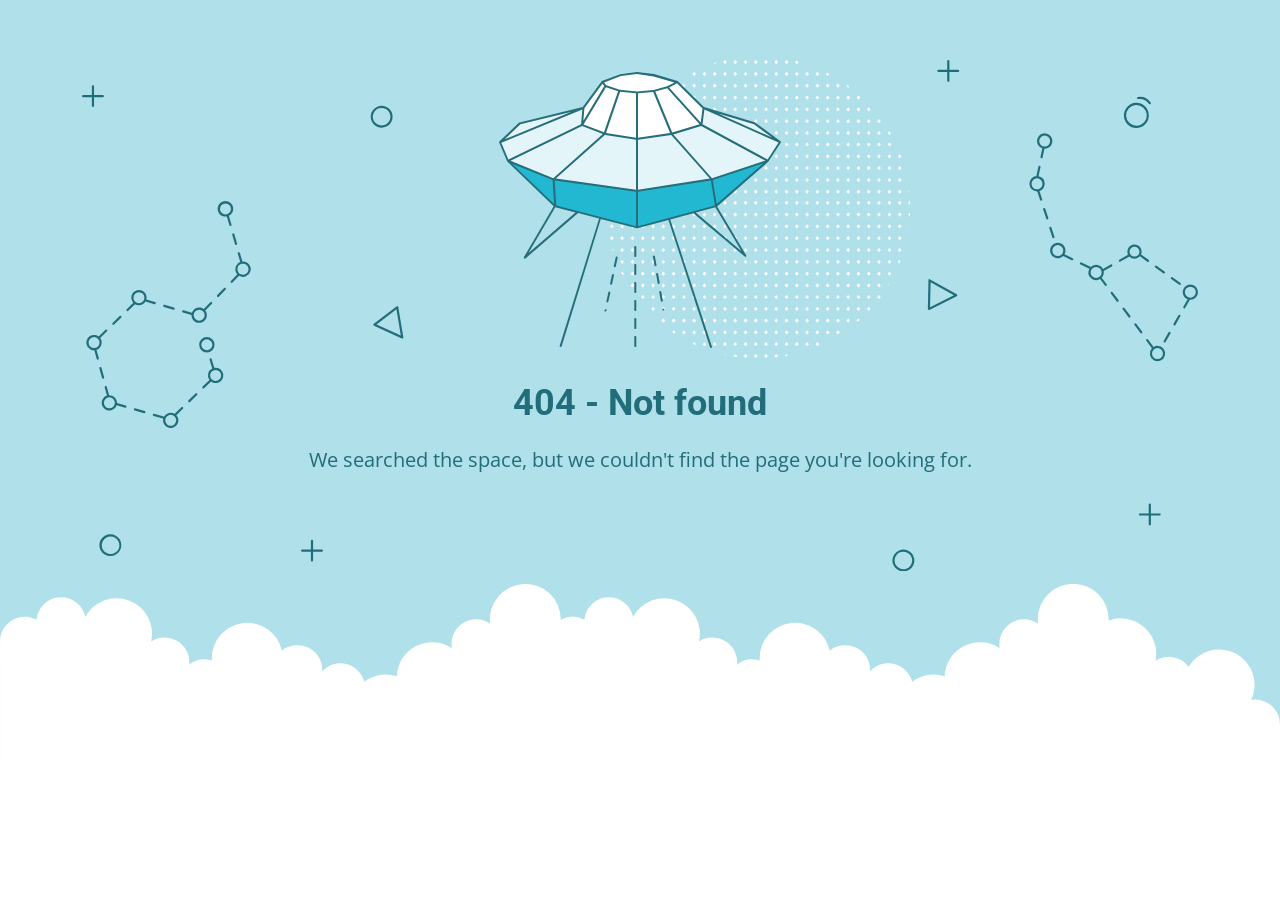
<file: content.html>
<!DOCTYPE html>
<html lang="en">
<head>
    <meta charset="utf-8" />
    <meta name="viewport" content="width=device-width, initial-scale=1.0">
    <meta http-equiv="cache-control" content="no-store,max-age=0" />
    <meta name="robots" content="noindex" />
    <title>404 - Not found</title>
    <link href="https://fonts.googleapis.com/css?family=Open+Sans:400,700%7CRoboto:400,700" rel="stylesheet">
<style>
    * {
        box-sizing: border-box;
        -moz-box-sizing: border-box;
        -webkit-tap-highlight-color: transparent;
    }
    body {
        margin: 0;
        padding: 0;
        height: 100%;
        -webkit-text-size-adjust: 100%;
    }
    .fit-wide {
        position: relative;
        overflow: hidden;
        max-width: 1240px;
        margin: 0 auto;
        padding-top: 60px;
        padding-bottom: 60px;
        padding-left: 20px;
        padding-right: 20px;
    }
    .background-wrap { position: relative; }
    .background-wrap.cloud-blue { background-color: #b0e0e9; }
    .background-wrap.white { background-color: #fff; }
    .title { 
        position: relative; 
        text-align: center;
        margin: 20px auto 10px;
    }
    .title--regular { font-family: 'Roboto', Arial, sans-serif; }
    .title--size-large { font-size: 36px; line-height: 46px; }
    .title--size-semimedium { font-size: 20px; line-height: 28px; }
    .title--weight-normal { font-weight: 400; }
    .title--weight-bold { font-weight: 700; }
    .title--subtitle { 
        padding-bottom: 40px; 
        font-family: 'Open Sans', Arial ,sans-serif; 
        text-align: center;
    }
    .error h1,
    .error p { color: #226d7a; }
    .error--bg__cover {
        position: absolute;
        left: 0;
        right: 0;
        width: 90%;
        margin: 0 auto;
    }
    .error--shape__clouds svg {
        display: block;
    }
    .abstract-half-dot--circle {
        z-index: 0;
        position: absolute;
        left: 15em;
        right: 0;
        width: 300px;
        height: 300px;
        margin: 0 auto;
    }
    .icon-graphic {
        z-index: 1;
        position: relative;
        width: 300px;
        height: 300px;
        margin: 0 auto;
    }
    @media screen and (max-width: 767px) {
        .error--bg__cover { display: none; }
        .abstract-half-dot--circle { left: 0; }
    }
</style>
</head>
<body>
    <div id="container">
        <section class="error content background-wrap cloud-blue">
            <div class="fit-wide">
                <div class="error--bg__cover">
                    <svg id="acce7670-904f-4f8c-b867-68138c2f8c06" data-name="Layer 1" xmlns="http://www.w3.org/2000/svg" viewBox="0 0 1019 467"><title>404_bg</title><path d="M962.794,62.029a11.471,11.471,0,0,1-.656-22.923h0a11.471,11.471,0,0,1,1.327,22.9C963.24,62.023,963.017,62.029,962.794,62.029ZM962.253,41.1a9.47,9.47,0,1,0,10,8.906,9.481,9.481,0,0,0-10-8.906Z" fill="#1e6d7a"/><path d="M974.934,40.4a1,1,0,0,1-.836-.45,10.049,10.049,0,0,0-9.688-4.276A1,1,0,0,1,964.1,33.7a11.952,11.952,0,0,1,11.67,5.153,1,1,0,0,1-.834,1.549Z" fill="#1e6d7a"/><path d="M273.605,61.8a9.971,9.971,0,0,1-7.251-3.106h0a10.012,10.012,0,1,1,7.251,3.106Zm0-17.991a8,8,0,0,0-5.8,13.507h0a8,8,0,1,0,5.8-13.507Z" fill="#226d7a"/><path d="M26.007,453q-.131,0-.261,0a10.019,10.019,0,1,1,.261,0ZM26,435a8.042,8.042,0,1,0,.208,0C26.134,435,26.064,435,26,435Z" fill="#226d7a"/><path d="M750.007,467q-.13,0-.261,0a9.933,9.933,0,0,1-6.994-3.108h0a10,10,0,1,1,7.255,3.11Zm-.013-18a8,8,0,0,0-5.793,13.511h0a8,8,0,1,0,6-13.509C750.134,449,750.063,449,749.994,449Z" fill="#226d7a"/><path d="M292.416,254.312a1.013,1.013,0,0,1-.417-.09L266.634,242.6a1,1,0,0,1-.191-1.7L287.2,225a1,1,0,0,1,1.594.629l4.607,27.516a1,1,0,0,1-.986,1.165Zm-23.437-12.835,22.139,10.141L287.1,227.6Z" fill="#226d7a"/><path d="M773.316,228.33a1,1,0,0,1-1-1.022l.571-26.14a1,1,0,0,1,1.487-.851l24.356,13.607a1,1,0,0,1-.038,1.767l-24.926,12.532A1.006,1.006,0,0,1,773.316,228.33Zm1.535-25.456-.5,22.815,21.756-10.938Z" fill="#226d7a"/><path d="M136.509,150.348l-2.39-8.09a7.115,7.115,0,1,0-1.9.629l2.372,8.028a1,1,0,0,0,.959.717,1,1,0,0,0,.959-1.284ZM126,136a5,5,0,1,1,5,5A5.006,5.006,0,0,1,126,136Z" fill="#226d7a"/><path d="M137.141,159.545l2.55,8.632a1,1,0,0,0,.959.717,1.037,1.037,0,0,0,.284-.041,1,1,0,0,0,.675-1.243l-2.55-8.631a1,1,0,0,0-1.918.566Z" fill="#226d7a"/><path d="M129.751,208.226l-6.265,6.461a1,1,0,0,0,1.436,1.393l6.265-6.461a1,1,0,0,0-1.436-1.393Z" fill="#226d7a"/><path d="M92.076,230.463l7.936,2.293c0,.082-.012.162-.012.244a7,7,0,1,0,12.587-4.2l6.07-6.259a1,1,0,1,0-1.436-1.393l-6.052,6.242a6.978,6.978,0,0,0-10.8,3.386l-7.737-2.235a1,1,0,0,0-.555,1.922ZM107,228a5,5,0,1,1-5,5A5.006,5.006,0,0,1,107,228Z" fill="#226d7a"/><path d="M74.783,225.467l8.647,2.5a.989.989,0,0,0,.278.04,1,1,0,0,0,.276-1.962l-8.646-2.5a1,1,0,0,0-.555,1.922Z" fill="#226d7a"/><path d="M28.617,241.8a1,1,0,0,0,.7-.282l6.461-6.266a1,1,0,0,0-1.393-1.436l-6.461,6.266a1,1,0,0,0,.7,1.718Z" fill="#226d7a"/><path d="M19.257,291.006a1,1,0,0,0,.964-1.269L17.8,281.069a1,1,0,0,0-1.927.537l2.419,8.668A1,1,0,0,0,19.257,291.006Z" fill="#226d7a"/><path d="M13.216,264.635a6.979,6.979,0,0,0,3.394-10.8l6.242-6.052a1,1,0,1,0-1.393-1.435L15.2,252.413A7,7,0,1,0,11,265c.08,0,.158-.009.237-.012l2.219,7.95a1,1,0,0,0,1.927-.538ZM6,258a5,5,0,1,1,5,5A5.006,5.006,0,0,1,6,258Z" fill="#226d7a"/><path d="M39.924,315.537l-7.936-2.293c0-.082.012-.162.012-.244a7.008,7.008,0,0,0-7-7c-.08,0-.158.009-.237.012l-2.123-7.606a1,1,0,0,0-1.927.537l2.072,7.422a7,7,0,1,0,8.847,8.859l7.737,2.235a1.025,1.025,0,0,0,.278.039,1,1,0,0,0,.277-1.961ZM25,318a5,5,0,1,1,5-5A5.006,5.006,0,0,1,25,318Z" fill="#226d7a"/><path d="M57.217,320.532l-8.647-2.5a1,1,0,1,0-.554,1.922l8.646,2.5a1.03,1.03,0,0,0,.278.039,1,1,0,0,0,.277-1.961Z" fill="#226d7a"/><path d="M90.765,317.017,84.592,323a6.975,6.975,0,0,0-9.76,2.693.984.984,0,0,0-.323-.168l-8.646-2.5a1,1,0,0,0-.554,1.922l8.646,2.5a1,1,0,0,0,.216.031,7,7,0,1,0,11.98-3.2l6.006-5.825a1,1,0,1,0-1.392-1.435ZM81,334a5,5,0,1,1,5-5A5.006,5.006,0,0,1,81,334Z" fill="#226d7a"/><path d="M103.687,304.486l-6.461,6.266a1,1,0,0,0,1.393,1.436l6.461-6.266a1,1,0,0,0-1.393-1.436Z" fill="#226d7a"/><path d="M147,184c-.182,0-.361.014-.54.027l-2.3-7.786a1,1,0,1,0-1.918.567l2.263,7.66a6.977,6.977,0,0,0-2.643,11.269l-5.845,6.028a1,1,0,1,0,1.436,1.392L143.419,197A7,7,0,1,0,147,184Zm0,12a4.995,4.995,0,0,1-1.121-9.863,1.033,1.033,0,0,0,.155-.022c.015,0,.025-.016.04-.021A5,5,0,1,1,147,196Z" fill="#226d7a"/><path d="M52,224a7,7,0,0,0,5.984-3.386l8.153,2.356a1.025,1.025,0,0,0,.278.039,1,1,0,0,0,.276-1.961l-7.924-2.29a7,7,0,1,0-11.918,2.965l-6.006,5.824a1,1,0,1,0,1.392,1.436L48.408,223A6.952,6.952,0,0,0,52,224Zm0-12a5,5,0,1,1-5,5A5.006,5.006,0,0,1,52,212Z" fill="#226d7a"/><path d="M122,281a6.984,6.984,0,0,0-1.218.113l-2.362-8.03a1,1,0,0,0-1.919.564l2.381,8.1a6.972,6.972,0,0,0-2.492,10.427l-6.242,6.052a1,1,0,0,0,1.393,1.435l6.259-6.069A7,7,0,1,0,122,281Zm0,12a5,5,0,1,1,5-5A5.006,5.006,0,0,1,122,293Z" fill="#226d7a"/><path d="M121,260a7,7,0,1,0-7,7A7.008,7.008,0,0,0,121,260Zm-12,0a5,5,0,1,1,5,5A5.006,5.006,0,0,1,109,260Z" fill="#226d7a"/><path d="M886.983,162.773a1,1,0,0,0,.951-1.311l-2.8-8.555a1,1,0,0,0-1.9.621l2.8,8.555A1,1,0,0,0,886.983,162.773Z" fill="#226d7a"/><path d="M879.544,135.8a1,1,0,1,0-1.9.621l2.795,8.555a1,1,0,0,0,.951.69,1,1,0,0,0,.95-1.311Z" fill="#226d7a"/><path d="M904.543,181l-7.442-3.582a7.032,7.032,0,1,0-1.252,1.616l7.827,3.768a.981.981,0,0,0,.432.1,1,1,0,0,0,.435-1.9ZM891,179a5,5,0,1,1,5-5A5.006,5.006,0,0,1,891,179Z" fill="#226d7a"/><path d="M956.292,179.469a6.477,6.477,0,0,0,9.659-.268l6.739,4.9a1,1,0,1,0,1.176-1.617L967,177.492a6.5,6.5,0,1,0-11.811.4,1.064,1.064,0,0,0-.121.039l-7.852,4.4a1,1,0,0,0,.976,1.745l7.853-4.4A.985.985,0,0,0,956.292,179.469ZM961,170.5a4.5,4.5,0,1,1-4.5,4.5A4.505,4.505,0,0,1,961,170.5Z" fill="#226d7a"/><path d="M987.248,194.689a1,1,0,1,0,1.176-1.617l-7.278-5.294a1,1,0,0,0-1.176,1.618Z" fill="#226d7a"/><path d="M995.7,198.366a1,1,0,0,0-1.176,1.617l7.28,5.293a.986.986,0,0,0,.587.192,1,1,0,0,0,.588-1.809Z" fill="#226d7a"/><path d="M1002.5,232.72a1,1,0,0,0-1.366.365l-4.5,7.793a1,1,0,1,0,1.732,1l4.5-7.792A1,1,0,0,0,1002.5,232.72Z" fill="#226d7a"/><path d="M993.49,248.305a1,1,0,0,0-1.366.366l-4.5,7.793a1,1,0,0,0,1.733,1l4.5-7.793A1,1,0,0,0,993.49,248.305Z" fill="#226d7a"/><path d="M951.8,226.4a1,1,0,0,0-1.6,1.2l5.4,7.2a1,1,0,1,0,1.6-1.2Z" fill="#226d7a"/><path d="M962.6,240.8A1,1,0,0,0,961,242l5.4,7.2A1,1,0,0,0,968,248Z" fill="#226d7a"/><path d="M931.091,198.789a6.943,6.943,0,0,0,1.777-6.129l7.473-4.185a1,1,0,1,0-.977-1.745l-7.172,4.016a6.988,6.988,0,0,0-11.127-1.7.981.981,0,0,0-.3-.23l-8.11-3.9a1,1,0,1,0-.867,1.8l8.1,3.9a6.988,6.988,0,0,0,9.645,9.428L934,206a1,1,0,0,0,1.6-1.2ZM921,194a5,5,0,1,1,5,5A5.006,5.006,0,0,1,921,194Z" fill="#226d7a"/><path d="M941,212a1,1,0,0,0-1.6,1.2l5.4,7.2a1,1,0,1,0,1.6-1.2Z" fill="#226d7a"/><path d="M876.837,80.654l-1.7,7.937a1,1,0,0,0,.767,1.187,1.029,1.029,0,0,0,.211.022,1,1,0,0,0,.977-.79l1.718-8.02c.064,0,.126.01.19.01a7.013,7.013,0,1,0-2.163-.346ZM879,69a5,5,0,1,1-5,5A5.006,5.006,0,0,1,879,69Z" fill="#226d7a"/><path d="M879,113a7.012,7.012,0,0,0-5.58-6.855l1.786-8.335a1,1,0,0,0-1.955-.419L871.4,106.03A7,7,0,0,0,872,120c.091,0,.18-.01.271-.014l2.576,7.879a1,1,0,0,0,.95.69.985.985,0,0,0,.31-.05,1,1,0,0,0,.64-1.261l-2.492-7.624A7.007,7.007,0,0,0,879,113Zm-7,5a5,5,0,1,1,5-5A5.006,5.006,0,0,1,872,118Z" fill="#226d7a"/><path d="M1012,205a7,7,0,0,0-2.469,13.542l-3.9,6.75a1,1,0,1,0,1.732,1l4.227-7.314c.136.008.271.021.41.021a7,7,0,0,0,0-14Zm0,12a5,5,0,1,1,5-5A5.006,5.006,0,0,1,1012,217Z" fill="#226d7a"/><path d="M982,261a6.941,6.941,0,0,0-3.527.964L973.4,255.2a1,1,0,1,0-1.6,1.2l5.109,6.812A6.99,6.99,0,1,0,982,261Zm0,12a5,5,0,1,1,5-5A5.006,5.006,0,0,1,982,273Z" fill="#226d7a"/><path d="M19,32H11V24a1,1,0,0,0-2,0v8H1a1,1,0,0,0,0,2H9v8a1,1,0,0,0,2,0V34h8a1,1,0,0,0,0-2Z" fill="#206d7a"/><path d="M219,447h-8v-8a1,1,0,0,0-2,0v8h-8a1,1,0,0,0,0,2h8v8a1,1,0,0,0,2,0v-8h8a1,1,0,0,0,0-2Z" fill="#206d7a"/><path d="M984,414h-8v-8a1,1,0,0,0-2,0v8h-8a1,1,0,0,0,0,2h8v8a1,1,0,0,0,2,0v-8h8a1,1,0,0,0,0-2Z" fill="#206d7a"/><path d="M800,9h-8V1a1,1,0,0,0-2,0V9h-8a1,1,0,0,0,0,2h8v8a1,1,0,0,0,2,0V11h8a1,1,0,0,0,0-2Z" fill="#206d7a"/></svg>
                </div>
                <div>
                    <div class="abstract-half-dot--circle">
                        <svg id="a57f7293-9654-4013-9c82-7cad22fc3689" data-name="Layer 1" xmlns="http://www.w3.org/2000/svg" viewBox="0 0 300 298.181"><title>circle_dots</title><polygon points="145.742 133.848 147.581 131.734 145.742 129.621 143.904 131.734 145.742 133.848" fill="#fff"/><polygon points="145.742 122.041 147.581 119.928 145.742 117.814 143.904 119.928 145.742 122.041" fill="#fff"/><polygon points="145.742 110.235 147.581 108.122 145.742 106.008 143.904 108.122 145.742 110.235" fill="#fff"/><polygon points="145.742 98.429 147.581 96.316 145.742 94.202 143.904 96.316 145.742 98.429" fill="#fff"/><polygon points="145.742 86.624 147.581 84.51 145.742 82.396 143.904 84.51 145.742 86.624" fill="#fff"/><polygon points="156.015 129.621 154.177 131.734 156.015 133.848 157.854 131.734 156.015 129.621" fill="#fff"/><polygon points="156.015 117.814 154.177 119.928 156.015 122.041 157.854 119.928 156.015 117.814" fill="#fff"/><polygon points="156.015 106.008 154.177 108.122 156.015 110.235 157.854 108.122 156.015 106.008" fill="#fff"/><polygon points="156.015 94.202 154.177 96.316 156.015 98.429 157.854 96.316 156.015 94.202" fill="#fff"/><polygon points="156.015 82.396 154.177 84.51 156.015 86.624 157.854 84.51 156.015 82.396" fill="#fff"/><polygon points="166.288 129.621 164.45 131.734 166.288 133.848 168.13 131.734 166.288 129.621" fill="#fff"/><polygon points="166.288 117.814 164.45 119.928 166.288 122.041 168.13 119.928 166.288 117.814" fill="#fff"/><polygon points="166.288 106.008 164.45 108.122 166.288 110.235 168.13 108.122 166.288 106.008" fill="#fff"/><polygon points="166.288 94.202 164.45 96.316 166.288 98.429 168.13 96.316 166.288 94.202" fill="#fff"/><polygon points="168.128 84.51 166.288 82.396 164.45 84.51 166.288 86.624 168.128 84.51" fill="#fff"/><polygon points="176.563 129.621 174.724 131.734 176.563 133.848 178.401 131.734 176.563 129.621" fill="#fff"/><polygon points="176.563 117.814 174.724 119.928 176.563 122.041 178.401 119.928 176.563 117.814" fill="#fff"/><polygon points="176.563 106.008 174.724 108.122 176.563 110.235 178.401 108.122 176.563 106.008" fill="#fff"/><polygon points="176.563 94.202 174.724 96.316 176.563 98.429 178.401 96.316 176.563 94.202" fill="#fff"/><polygon points="176.563 82.396 174.724 84.51 176.563 86.624 178.401 84.51 176.563 82.396" fill="#fff"/><polygon points="186.835 129.621 184.997 131.734 186.835 133.848 188.674 131.734 186.835 129.621" fill="#fff"/><polygon points="186.835 117.814 184.997 119.928 186.835 122.041 188.674 119.928 186.835 117.814" fill="#fff"/><polygon points="186.835 106.008 184.997 108.122 186.835 110.235 188.674 108.122 186.835 106.008" fill="#fff"/><polygon points="186.835 94.202 184.997 96.316 186.835 98.429 188.674 96.316 186.835 94.202" fill="#fff"/><polygon points="186.835 82.396 184.997 84.51 186.835 86.624 188.674 84.51 186.835 82.396" fill="#fff"/><polygon points="197.11 129.621 195.268 131.734 197.11 133.848 198.948 131.734 197.11 129.621" fill="#fff"/><polygon points="197.11 117.814 195.268 119.928 197.11 122.041 198.948 119.928 197.11 117.814" fill="#fff"/><polygon points="197.11 106.008 195.268 108.122 197.11 110.235 198.948 108.122 197.11 106.008" fill="#fff"/><polygon points="197.11 94.202 195.268 96.316 197.11 98.429 198.948 96.316 197.11 94.202" fill="#fff"/><polygon points="197.11 82.396 195.27 84.51 197.11 86.624 198.948 84.51 197.11 82.396" fill="#fff"/><polygon points="207.383 129.621 205.545 131.734 207.383 133.848 209.221 131.734 207.383 129.621" fill="#fff"/><polygon points="207.383 117.814 205.545 119.928 207.383 122.041 209.221 119.928 207.383 117.814" fill="#fff"/><polygon points="207.383 106.008 205.545 108.122 207.383 110.235 209.221 108.122 207.383 106.008" fill="#fff"/><polygon points="207.383 94.202 205.545 96.316 207.383 98.429 209.221 96.316 207.383 94.202" fill="#fff"/><polygon points="207.383 82.396 205.545 84.51 207.383 86.624 209.221 84.51 207.383 82.396" fill="#fff"/><polygon points="217.656 129.621 215.817 131.734 217.656 133.848 219.497 131.734 217.656 129.621" fill="#fff"/><polygon points="217.656 117.814 215.817 119.928 217.656 122.041 219.497 119.928 217.656 117.814" fill="#fff"/><polygon points="217.656 106.008 215.817 108.122 217.656 110.235 219.497 108.122 217.656 106.008" fill="#fff"/><polygon points="217.656 94.202 215.817 96.316 217.656 98.429 219.497 96.316 217.656 94.202" fill="#fff"/><polygon points="219.496 84.51 217.656 82.396 215.817 84.51 217.656 86.624 219.496 84.51" fill="#fff"/><polygon points="227.93 129.621 226.092 131.734 227.93 133.848 229.769 131.734 227.93 129.621" fill="#fff"/><polygon points="227.93 117.814 226.092 119.928 227.93 122.041 229.769 119.928 227.93 117.814" fill="#fff"/><polygon points="227.93 106.008 226.092 108.122 227.93 110.235 229.769 108.122 227.93 106.008" fill="#fff"/><polygon points="227.93 94.202 226.092 96.316 227.93 98.429 229.769 96.316 227.93 94.202" fill="#fff"/><polygon points="227.93 82.396 226.092 84.51 227.93 86.624 229.769 84.51 227.93 82.396" fill="#fff"/><polygon points="238.203 129.621 236.365 131.734 238.203 133.848 240.042 131.734 238.203 129.621" fill="#fff"/><polygon points="238.203 117.814 236.365 119.928 238.203 122.041 240.042 119.928 238.203 117.814" fill="#fff"/><polygon points="238.203 106.008 236.365 108.122 238.203 110.235 240.042 108.122 238.203 106.008" fill="#fff"/><polygon points="238.203 94.202 236.365 96.316 238.203 98.429 240.042 96.316 238.203 94.202" fill="#fff"/><polygon points="238.203 82.396 236.365 84.51 238.203 86.624 240.042 84.51 238.203 82.396" fill="#fff"/><polygon points="248.478 133.848 250.316 131.734 248.478 129.621 246.636 131.734 248.478 133.848" fill="#fff"/><polygon points="248.478 122.041 250.316 119.928 248.478 117.814 246.636 119.928 248.478 122.041" fill="#fff"/><polygon points="248.478 110.235 250.316 108.122 248.478 106.008 246.636 108.122 248.478 110.235" fill="#fff"/><polygon points="248.478 98.429 250.316 96.316 248.478 94.202 246.636 96.316 248.478 98.429" fill="#fff"/><polygon points="246.638 84.51 248.478 86.624 250.316 84.51 248.478 82.396 246.638 84.51" fill="#fff"/><polygon points="258.751 129.621 256.912 131.734 258.751 133.848 260.589 131.734 258.751 129.621" fill="#fff"/><polygon points="258.751 117.814 256.912 119.928 258.751 122.041 260.589 119.928 258.751 117.814" fill="#fff"/><polygon points="258.751 106.008 256.912 108.122 258.751 110.235 260.589 108.122 258.751 106.008" fill="#fff"/><polygon points="258.751 94.202 256.912 96.316 258.751 98.429 260.589 96.316 258.751 94.202" fill="#fff"/><polygon points="258.751 82.396 256.912 84.51 258.751 86.624 260.589 84.51 258.751 82.396" fill="#fff"/><polygon points="269.023 129.621 267.185 131.734 269.023 133.848 270.865 131.734 269.023 129.621" fill="#fff"/><polygon points="269.023 117.814 267.185 119.928 269.023 122.041 270.865 119.928 269.023 117.814" fill="#fff"/><polygon points="269.023 106.008 267.185 108.122 269.023 110.235 270.865 108.122 269.023 106.008" fill="#fff"/><polygon points="269.023 94.202 267.185 96.316 269.023 98.429 270.865 96.316 269.023 94.202" fill="#fff"/><polygon points="270.863 84.51 269.023 82.396 267.185 84.51 269.023 86.624 270.863 84.51" fill="#fff"/><polygon points="145.742 75.064 147.581 72.95 145.742 70.837 143.904 72.95 145.742 75.064" fill="#fff"/><polygon points="145.742 63.258 147.581 61.144 145.742 59.031 143.904 61.144 145.742 63.258" fill="#fff"/><polygon points="145.742 51.452 147.581 49.338 145.742 47.225 143.904 49.338 145.742 51.452" fill="#fff"/><polygon points="145.742 39.646 147.581 37.532 145.742 35.419 143.904 37.532 145.742 39.646" fill="#fff"/><polygon points="145.742 27.84 147.581 25.726 145.742 23.612 143.904 25.726 145.742 27.84" fill="#fff"/><polygon points="147.581 13.92 145.742 11.806 143.904 13.92 145.742 16.033 147.581 13.92" fill="#fff"/><polygon points="143.904 2.114 145.742 4.227 147.581 2.114 145.742 0 143.904 2.114" fill="#fff"/><polygon points="156.015 70.837 154.177 72.95 156.015 75.064 157.854 72.95 156.015 70.837" fill="#fff"/><polygon points="156.015 59.031 154.177 61.144 156.015 63.258 157.854 61.144 156.015 59.031" fill="#fff"/><polygon points="156.015 47.225 154.177 49.338 156.015 51.452 157.854 49.338 156.015 47.225" fill="#fff"/><polygon points="156.015 35.419 154.177 37.532 156.015 39.646 157.854 37.532 156.015 35.419" fill="#fff"/><polygon points="156.015 23.612 154.177 25.726 156.015 27.84 157.854 25.726 156.015 23.612" fill="#fff"/><polygon points="156.015 11.806 154.177 13.92 156.015 16.033 157.854 13.92 156.015 11.806" fill="#fff"/><polygon points="156.015 0 154.177 2.114 156.015 4.227 157.854 2.114 156.015 0" fill="#fff"/><polygon points="166.288 70.837 164.45 72.95 166.288 75.064 168.13 72.95 166.288 70.837" fill="#fff"/><polygon points="166.288 59.031 164.45 61.144 166.288 63.258 168.13 61.144 166.288 59.031" fill="#fff"/><polygon points="166.288 47.225 164.45 49.338 166.288 51.452 168.13 49.338 166.288 47.225" fill="#fff"/><polygon points="166.288 35.419 164.45 37.532 166.288 39.646 168.13 37.532 166.288 35.419" fill="#fff"/><polygon points="166.288 23.612 164.45 25.726 166.288 27.84 168.13 25.726 166.288 23.612" fill="#fff"/><polygon points="166.288 11.806 164.45 13.92 166.288 16.033 168.13 13.92 166.288 11.806" fill="#fff"/><polygon points="166.288 0 164.45 2.114 166.288 4.227 168.13 2.114 166.288 0" fill="#fff"/><polygon points="176.563 70.837 174.724 72.95 176.563 75.064 178.401 72.95 176.563 70.837" fill="#fff"/><polygon points="176.563 59.031 174.724 61.144 176.563 63.258 178.401 61.144 176.563 59.031" fill="#fff"/><polygon points="176.563 47.225 174.724 49.338 176.563 51.452 178.401 49.338 176.563 47.225" fill="#fff"/><polygon points="176.563 35.419 174.724 37.532 176.563 39.646 178.401 37.532 176.563 35.419" fill="#fff"/><polygon points="176.563 23.612 174.724 25.726 176.563 27.84 178.401 25.726 176.563 23.612" fill="#fff"/><polygon points="176.563 11.806 174.724 13.92 176.563 16.033 178.401 13.92 176.563 11.806" fill="#fff"/><polygon points="176.563 0 174.724 2.114 176.563 4.227 178.401 2.114 176.563 0" fill="#fff"/><polygon points="186.835 70.837 184.997 72.95 186.835 75.064 188.674 72.95 186.835 70.837" fill="#fff"/><polygon points="186.835 59.031 184.997 61.144 186.835 63.258 188.674 61.144 186.835 59.031" fill="#fff"/><polygon points="186.835 47.225 184.997 49.338 186.835 51.452 188.674 49.338 186.835 47.225" fill="#fff"/><polygon points="186.835 35.419 184.997 37.532 186.835 39.646 188.674 37.532 186.835 35.419" fill="#fff"/><polygon points="186.835 23.612 184.997 25.726 186.835 27.84 188.674 25.726 186.835 23.612" fill="#fff"/><polygon points="186.835 11.806 184.997 13.92 186.835 16.033 188.674 13.92 186.835 11.806" fill="#fff"/><path d="M186.835,4.227l1.839-2.113-.31-.356c-.826-.225-1.651-.45-2.483-.661L185,2.114Z" fill="#fff"/><polygon points="197.11 70.837 195.268 72.95 197.11 75.064 198.948 72.95 197.11 70.837" fill="#fff"/><polygon points="197.11 59.031 195.268 61.144 197.11 63.258 198.948 61.144 197.11 59.031" fill="#fff"/><polygon points="197.11 47.225 195.268 49.338 197.11 51.452 198.948 49.338 197.11 47.225" fill="#fff"/><polygon points="197.11 35.419 195.268 37.532 197.11 39.646 198.948 37.532 197.11 35.419" fill="#fff"/><polygon points="197.11 23.612 195.268 25.726 197.11 27.84 198.948 25.726 197.11 23.612" fill="#fff"/><polygon points="197.11 11.806 195.268 13.92 197.11 16.033 198.948 13.92 197.11 11.806" fill="#fff"/><polygon points="207.383 70.837 205.545 72.95 207.383 75.064 209.221 72.95 207.383 70.837" fill="#fff"/><polygon points="207.383 59.031 205.545 61.144 207.383 63.258 209.221 61.144 207.383 59.031" fill="#fff"/><polygon points="207.383 47.225 205.545 49.338 207.383 51.452 209.221 49.338 207.383 47.225" fill="#fff"/><polygon points="207.383 35.419 205.545 37.532 207.383 39.646 209.221 37.532 207.383 35.419" fill="#fff"/><polygon points="207.383 23.612 205.545 25.726 207.383 27.84 209.221 25.726 207.383 23.612" fill="#fff"/><polygon points="207.383 11.806 205.545 13.92 207.383 16.033 209.221 13.92 207.383 11.806" fill="#fff"/><polygon points="217.656 70.837 215.817 72.95 217.656 75.064 219.497 72.95 217.656 70.837" fill="#fff"/><polygon points="217.656 59.031 215.817 61.144 217.656 63.258 219.497 61.144 217.656 59.031" fill="#fff"/><polygon points="217.656 47.225 215.817 49.338 217.656 51.452 219.497 49.338 217.656 47.225" fill="#fff"/><polygon points="217.656 35.419 215.817 37.532 217.656 39.646 219.497 37.532 217.656 35.419" fill="#fff"/><polygon points="217.656 23.612 215.817 25.726 217.656 27.84 219.497 25.726 217.656 23.612" fill="#fff"/><path d="M217.656,16.033l1.753-2.011c-.842-.445-1.685-.887-2.535-1.317l-1.057,1.215Z" fill="#fff"/><polygon points="227.93 70.837 226.092 72.95 227.93 75.064 229.769 72.95 227.93 70.837" fill="#fff"/><polygon points="227.93 59.031 226.092 61.144 227.93 63.258 229.769 61.144 227.93 59.031" fill="#fff"/><polygon points="227.93 47.225 226.092 49.338 227.93 51.452 229.769 49.338 227.93 47.225" fill="#fff"/><polygon points="227.93 35.419 226.092 37.532 227.93 39.646 229.769 37.532 227.93 35.419" fill="#fff"/><polygon points="227.93 23.612 226.092 25.726 227.93 27.84 229.769 25.726 227.93 23.612" fill="#fff"/><polygon points="238.203 70.837 236.365 72.95 238.203 75.064 240.042 72.95 238.203 70.837" fill="#fff"/><polygon points="238.203 59.031 236.365 61.144 238.203 63.258 240.042 61.144 238.203 59.031" fill="#fff"/><polygon points="238.203 47.225 236.365 49.338 238.203 51.452 240.042 49.338 238.203 47.225" fill="#fff"/><polygon points="238.203 35.419 236.365 37.532 238.203 39.646 240.042 37.532 238.203 35.419" fill="#fff"/><path d="M236.365,25.726,238.2,27.84l1.084-1.246c-.744-.555-1.5-1.1-2.25-1.641Z" fill="#fff"/><polygon points="248.478 75.064 250.316 72.95 248.478 70.837 246.636 72.95 248.478 75.064" fill="#fff"/><polygon points="248.478 63.258 250.316 61.144 248.478 59.031 246.636 61.144 248.478 63.258" fill="#fff"/><polygon points="250.316 49.338 248.478 47.225 246.636 49.338 248.478 51.452 250.316 49.338" fill="#fff"/><polygon points="246.636 37.532 248.478 39.646 250.316 37.532 248.478 35.419 246.636 37.532" fill="#fff"/><polygon points="258.751 70.837 256.912 72.95 258.751 75.064 260.589 72.95 258.751 70.837" fill="#fff"/><polygon points="258.751 59.031 256.912 61.144 258.751 63.258 260.589 61.144 258.751 59.031" fill="#fff"/><polygon points="258.751 47.225 256.912 49.338 258.751 51.452 260.589 49.338 258.751 47.225" fill="#fff"/><polygon points="269.023 70.837 267.185 72.95 269.023 75.064 270.865 72.95 269.023 70.837" fill="#fff"/><polygon points="269.023 59.031 267.185 61.144 269.023 63.258 270.865 61.144 269.023 59.031" fill="#fff"/><polygon points="279.445 129.621 277.607 131.734 279.445 133.848 281.284 131.734 279.445 129.621" fill="#fff"/><polygon points="279.445 117.814 277.607 119.928 279.445 122.041 281.284 119.928 279.445 117.814" fill="#fff"/><polygon points="279.445 106.008 277.607 108.122 279.445 110.235 281.284 108.122 279.445 106.008" fill="#fff"/><polygon points="279.445 94.202 277.607 96.316 279.445 98.429 281.284 96.316 279.445 94.202" fill="#fff"/><polygon points="279.445 82.396 277.607 84.51 279.445 86.624 281.284 84.51 279.445 82.396" fill="#fff"/><polygon points="289.718 129.621 287.88 131.734 289.718 133.848 291.56 131.734 289.718 129.621" fill="#fff"/><polygon points="289.718 117.814 287.88 119.928 289.718 122.041 291.56 119.928 289.718 117.814" fill="#fff"/><polygon points="289.718 106.008 287.88 108.122 289.718 110.235 291.56 108.122 289.718 106.008" fill="#fff"/><path d="M287.88,96.316l1.838,2.113,1.515-1.739c-.151-.422-.3-.846-.451-1.267L289.718,94.2Z" fill="#fff"/><path d="M299.092,130.656l-.938,1.078,1.192,1.37Q299.229,131.877,299.092,130.656Z" fill="#fff"/><path d="M279.445,75.064l1.241-1.427q-.721-1.278-1.466-2.541l-1.613,1.854Z" fill="#fff"/><polygon points="1.838 129.621 0 131.734 1.838 133.848 3.677 131.734 1.838 129.621" fill="#fff"/><polygon points="1.838 117.814 0 119.928 1.838 122.041 3.677 119.928 1.838 117.814" fill="#fff"/><path d="M1.838,110.235l1.839-2.113-1.534-1.764q-.456,1.6-.876,3.22Z" fill="#fff"/><polygon points="12.113 129.621 10.271 131.734 12.113 133.848 13.951 131.734 12.113 129.621" fill="#fff"/><polygon points="12.113 117.814 10.271 119.928 12.113 122.041 13.951 119.928 12.113 117.814" fill="#fff"/><polygon points="12.113 106.008 10.271 108.122 12.113 110.235 13.951 108.122 12.113 106.008" fill="#fff"/><polygon points="12.113 94.202 10.271 96.316 12.113 98.429 13.951 96.316 12.113 94.202" fill="#fff"/><polygon points="12.113 82.396 10.273 84.51 12.113 86.624 13.951 84.51 12.113 82.396" fill="#fff"/><polygon points="22.533 129.621 20.695 131.734 22.533 133.848 24.371 131.734 22.533 129.621" fill="#fff"/><polygon points="22.533 117.814 20.695 119.928 22.533 122.041 24.371 119.928 22.533 117.814" fill="#fff"/><polygon points="22.533 106.008 20.695 108.122 22.533 110.235 24.371 108.122 22.533 106.008" fill="#fff"/><polygon points="22.533 94.202 20.695 96.316 22.533 98.429 24.371 96.316 22.533 94.202" fill="#fff"/><polygon points="22.533 82.396 20.695 84.51 22.533 86.624 24.371 84.51 22.533 82.396" fill="#fff"/><polygon points="32.808 129.621 30.966 131.734 32.808 133.848 34.646 131.734 32.808 129.621" fill="#fff"/><polygon points="32.808 117.814 30.966 119.928 32.808 122.041 34.646 119.928 32.808 117.814" fill="#fff"/><polygon points="32.808 106.008 30.966 108.122 32.808 110.235 34.646 108.122 32.808 106.008" fill="#fff"/><polygon points="32.808 94.202 30.966 96.316 32.808 98.429 34.646 96.316 32.808 94.202" fill="#fff"/><polygon points="32.808 82.396 30.968 84.51 32.808 86.624 34.646 84.51 32.808 82.396" fill="#fff"/><polygon points="43.08 129.621 41.242 131.734 43.08 133.848 44.919 131.734 43.08 129.621" fill="#fff"/><polygon points="43.08 117.814 41.242 119.928 43.08 122.041 44.919 119.928 43.08 117.814" fill="#fff"/><polygon points="43.08 106.008 41.242 108.122 43.08 110.235 44.919 108.122 43.08 106.008" fill="#fff"/><polygon points="43.08 94.202 41.242 96.316 43.08 98.429 44.919 96.316 43.08 94.202" fill="#fff"/><polygon points="43.08 82.396 41.242 84.51 43.08 86.624 44.919 84.51 43.08 82.396" fill="#fff"/><polygon points="53.353 129.621 51.515 131.734 53.353 133.848 55.195 131.734 53.353 129.621" fill="#fff"/><polygon points="53.353 117.814 51.515 119.928 53.353 122.041 55.195 119.928 53.353 117.814" fill="#fff"/><polygon points="53.353 106.008 51.515 108.122 53.353 110.235 55.195 108.122 53.353 106.008" fill="#fff"/><polygon points="53.353 94.202 51.515 96.316 53.353 98.429 55.195 96.316 53.353 94.202" fill="#fff"/><polygon points="55.193 84.51 53.353 82.396 51.515 84.51 53.353 86.624 55.193 84.51" fill="#fff"/><polygon points="63.628 129.621 61.789 131.734 63.628 133.848 65.466 131.734 63.628 129.621" fill="#fff"/><polygon points="63.628 117.814 61.789 119.928 63.628 122.041 65.466 119.928 63.628 117.814" fill="#fff"/><polygon points="63.628 106.008 61.789 108.122 63.628 110.235 65.466 108.122 63.628 106.008" fill="#fff"/><polygon points="63.628 94.202 61.789 96.316 63.628 98.429 65.466 96.316 63.628 94.202" fill="#fff"/><polygon points="63.628 82.396 61.789 84.51 63.628 86.624 65.466 84.51 63.628 82.396" fill="#fff"/><polygon points="73.901 129.621 72.062 131.734 73.901 133.848 75.739 131.734 73.901 129.621" fill="#fff"/><polygon points="73.901 117.814 72.062 119.928 73.901 122.041 75.739 119.928 73.901 117.814" fill="#fff"/><polygon points="73.901 106.008 72.062 108.122 73.901 110.235 75.739 108.122 73.901 106.008" fill="#fff"/><polygon points="73.901 94.202 72.062 96.316 73.901 98.429 75.739 96.316 73.901 94.202" fill="#fff"/><polygon points="73.901 82.396 72.062 84.51 73.901 86.624 75.739 84.51 73.901 82.396" fill="#fff"/><polygon points="84.174 129.621 82.335 131.734 84.174 133.848 86.015 131.734 84.174 129.621" fill="#fff"/><polygon points="84.174 117.814 82.335 119.928 84.174 122.041 86.015 119.928 84.174 117.814" fill="#fff"/><polygon points="84.174 106.008 82.335 108.122 84.174 110.235 86.015 108.122 84.174 106.008" fill="#fff"/><polygon points="84.174 94.202 82.335 96.316 84.174 98.429 86.015 96.316 84.174 94.202" fill="#fff"/><polygon points="86.014 84.51 84.174 82.396 82.335 84.51 84.174 86.624 86.014 84.51" fill="#fff"/><polygon points="94.448 129.621 92.61 131.734 94.448 133.848 96.286 131.734 94.448 129.621" fill="#fff"/><polygon points="94.448 117.814 92.61 119.928 94.448 122.041 96.286 119.928 94.448 117.814" fill="#fff"/><polygon points="94.448 106.008 92.61 108.122 94.448 110.235 96.286 108.122 94.448 106.008" fill="#fff"/><polygon points="94.448 94.202 92.61 96.316 94.448 98.429 96.286 96.316 94.448 94.202" fill="#fff"/><polygon points="94.448 82.396 92.61 84.51 94.448 86.624 96.286 84.51 94.448 82.396" fill="#fff"/><polygon points="104.721 129.621 102.883 131.734 104.721 133.848 106.559 131.734 104.721 129.621" fill="#fff"/><polygon points="104.721 117.814 102.883 119.928 104.721 122.041 106.559 119.928 104.721 117.814" fill="#fff"/><polygon points="104.721 106.008 102.883 108.122 104.721 110.235 106.559 108.122 104.721 106.008" fill="#fff"/><polygon points="104.721 94.202 102.883 96.316 104.721 98.429 106.559 96.316 104.721 94.202" fill="#fff"/><polygon points="104.721 82.396 102.883 84.51 104.721 86.624 106.559 84.51 104.721 82.396" fill="#fff"/><polygon points="114.996 129.621 113.154 131.734 114.996 133.848 116.834 131.734 114.996 129.621" fill="#fff"/><polygon points="114.996 117.814 113.154 119.928 114.996 122.041 116.834 119.928 114.996 117.814" fill="#fff"/><polygon points="114.996 106.008 113.154 108.122 114.996 110.235 116.834 108.122 114.996 106.008" fill="#fff"/><polygon points="114.996 94.202 113.154 96.316 114.996 98.429 116.834 96.316 114.996 94.202" fill="#fff"/><polygon points="114.996 82.396 113.156 84.51 114.996 86.624 116.834 84.51 114.996 82.396" fill="#fff"/><polygon points="125.268 133.848 127.107 131.734 125.268 129.621 123.43 131.734 125.268 133.848" fill="#fff"/><polygon points="125.268 122.041 127.107 119.928 125.268 117.814 123.43 119.928 125.268 122.041" fill="#fff"/><polygon points="125.268 110.235 127.107 108.122 125.268 106.008 123.43 108.122 125.268 110.235" fill="#fff"/><polygon points="125.268 98.429 127.107 96.316 125.268 94.202 123.43 96.316 125.268 98.429" fill="#fff"/><polygon points="125.268 86.624 127.107 84.51 125.268 82.396 123.43 84.51 125.268 86.624" fill="#fff"/><polygon points="135.541 133.848 137.383 131.734 135.541 129.621 133.703 131.734 135.541 133.848" fill="#fff"/><polygon points="135.541 122.041 137.383 119.928 135.541 117.814 133.703 119.928 135.541 122.041" fill="#fff"/><polygon points="135.541 110.235 137.383 108.122 135.541 106.008 133.703 108.122 135.541 110.235" fill="#fff"/><polygon points="135.541 98.429 137.383 96.316 135.541 94.202 133.703 96.316 135.541 98.429" fill="#fff"/><polygon points="135.541 86.624 137.381 84.51 135.541 82.396 133.703 84.51 135.541 86.624" fill="#fff"/><polygon points="22.533 70.837 20.695 72.95 22.533 75.064 24.371 72.95 22.533 70.837" fill="#fff"/><path d="M22.533,63.258l1.838-2.114-.387-.445c-.55.779-1.1,1.559-1.634,2.349Z" fill="#fff"/><polygon points="32.808 70.837 30.966 72.95 32.808 75.064 34.646 72.95 32.808 70.837" fill="#fff"/><polygon points="32.808 59.031 30.966 61.144 32.808 63.258 34.646 61.144 32.808 59.031" fill="#fff"/><path d="M32.808,51.452l1.838-2.114-.9-1.037c-.616.7-1.222,1.416-1.825,2.132Z" fill="#fff"/><polygon points="43.08 70.837 41.242 72.95 43.08 75.064 44.919 72.95 43.08 70.837" fill="#fff"/><polygon points="43.08 59.031 41.242 61.144 43.08 63.258 44.919 61.144 43.08 59.031" fill="#fff"/><polygon points="43.08 47.225 41.242 49.338 43.08 51.452 44.919 49.338 43.08 47.225" fill="#fff"/><path d="M43.08,39.646l1.839-2.114-.342-.393q-1.016.947-2.015,1.911Z" fill="#fff"/><polygon points="53.353 70.837 51.515 72.95 53.353 75.064 55.195 72.95 53.353 70.837" fill="#fff"/><polygon points="53.353 59.031 51.515 61.144 53.353 63.258 55.195 61.144 53.353 59.031" fill="#fff"/><polygon points="53.353 47.225 51.515 49.338 53.353 51.452 55.195 49.338 53.353 47.225" fill="#fff"/><polygon points="53.353 35.419 51.515 37.532 53.353 39.646 55.195 37.532 53.353 35.419" fill="#fff"/><polygon points="63.628 70.837 61.789 72.95 63.628 75.064 65.466 72.95 63.628 70.837" fill="#fff"/><polygon points="63.628 59.031 61.789 61.144 63.628 63.258 65.466 61.144 63.628 59.031" fill="#fff"/><polygon points="63.628 47.225 61.789 49.338 63.628 51.452 65.466 49.338 63.628 47.225" fill="#fff"/><polygon points="63.628 35.419 61.789 37.532 63.628 39.646 65.466 37.532 63.628 35.419" fill="#fff"/><polygon points="63.628 23.612 61.789 25.726 63.628 27.84 65.466 25.726 63.628 23.612" fill="#fff"/><polygon points="73.901 70.837 72.062 72.95 73.901 75.064 75.739 72.95 73.901 70.837" fill="#fff"/><polygon points="73.901 59.031 72.062 61.144 73.901 63.258 75.739 61.144 73.901 59.031" fill="#fff"/><polygon points="73.901 47.225 72.062 49.338 73.901 51.452 75.739 49.338 73.901 47.225" fill="#fff"/><polygon points="73.901 35.419 72.062 37.532 73.901 39.646 75.739 37.532 73.901 35.419" fill="#fff"/><polygon points="73.901 23.612 72.062 25.726 73.901 27.84 75.739 25.726 73.901 23.612" fill="#fff"/><path d="M73.9,16.033l.476-.547c-.214.119-.429.237-.642.357Z" fill="#fff"/><polygon points="84.174 70.837 82.335 72.95 84.174 75.064 86.015 72.95 84.174 70.837" fill="#fff"/><polygon points="84.174 59.031 82.335 61.144 84.174 63.258 86.015 61.144 84.174 59.031" fill="#fff"/><polygon points="84.174 47.225 82.335 49.338 84.174 51.452 86.015 49.338 84.174 47.225" fill="#fff"/><polygon points="84.174 35.419 82.335 37.532 84.174 39.646 86.015 37.532 84.174 35.419" fill="#fff"/><polygon points="84.174 23.612 82.335 25.726 84.174 27.84 86.015 25.726 84.174 23.612" fill="#fff"/><polygon points="84.174 11.806 82.335 13.92 84.174 16.033 86.015 13.92 84.174 11.806" fill="#fff"/><polygon points="94.448 70.837 92.61 72.95 94.448 75.064 96.286 72.95 94.448 70.837" fill="#fff"/><polygon points="94.448 59.031 92.61 61.144 94.448 63.258 96.286 61.144 94.448 59.031" fill="#fff"/><polygon points="94.448 47.225 92.61 49.338 94.448 51.452 96.286 49.338 94.448 47.225" fill="#fff"/><polygon points="94.448 35.419 92.61 37.532 94.448 39.646 96.286 37.532 94.448 35.419" fill="#fff"/><polygon points="94.448 23.612 92.61 25.726 94.448 27.84 96.286 25.726 94.448 23.612" fill="#fff"/><polygon points="94.448 11.806 92.61 13.92 94.448 16.033 96.286 13.92 94.448 11.806" fill="#fff"/><polygon points="104.721 70.837 102.883 72.95 104.721 75.064 106.559 72.95 104.721 70.837" fill="#fff"/><polygon points="104.721 59.031 102.883 61.144 104.721 63.258 106.559 61.144 104.721 59.031" fill="#fff"/><polygon points="104.721 47.225 102.883 49.338 104.721 51.452 106.559 49.338 104.721 47.225" fill="#fff"/><polygon points="104.721 35.419 102.883 37.532 104.721 39.646 106.559 37.532 104.721 35.419" fill="#fff"/><polygon points="104.721 23.612 102.883 25.726 104.721 27.84 106.559 25.726 104.721 23.612" fill="#fff"/><polygon points="104.721 11.806 102.883 13.92 104.721 16.033 106.559 13.92 104.721 11.806" fill="#fff"/><path d="M104.721,4.227l1.759-2.022c-.937.266-1.868.545-2.8.828Z" fill="#fff"/><polygon points="114.996 70.837 113.154 72.95 114.996 75.064 116.834 72.95 114.996 70.837" fill="#fff"/><polygon points="114.996 59.031 113.154 61.144 114.996 63.258 116.834 61.144 114.996 59.031" fill="#fff"/><polygon points="114.996 47.225 113.154 49.338 114.996 51.452 116.834 49.338 114.996 47.225" fill="#fff"/><polygon points="114.996 35.419 113.154 37.532 114.996 39.646 116.834 37.532 114.996 35.419" fill="#fff"/><polygon points="114.996 23.612 113.154 25.726 114.996 27.84 116.834 25.726 114.996 23.612" fill="#fff"/><polygon points="114.996 11.806 113.154 13.92 114.996 16.033 116.834 13.92 114.996 11.806" fill="#fff"/><path d="M113.154,2.114,115,4.227l1.838-2.113-1.8-2.066-.1.023Z" fill="#fff"/><polygon points="125.268 75.064 127.107 72.95 125.268 70.837 123.43 72.95 125.268 75.064" fill="#fff"/><polygon points="125.268 63.258 127.107 61.144 125.268 59.031 123.43 61.144 125.268 63.258" fill="#fff"/><polygon points="125.268 51.452 127.107 49.338 125.268 47.225 123.43 49.338 125.268 51.452" fill="#fff"/><polygon points="125.268 39.646 127.107 37.532 125.268 35.419 123.43 37.532 125.268 39.646" fill="#fff"/><polygon points="125.268 27.84 127.107 25.726 125.268 23.612 123.43 25.726 125.268 27.84" fill="#fff"/><polygon points="125.268 16.033 127.107 13.92 125.268 11.806 123.43 13.92 125.268 16.033" fill="#fff"/><polygon points="127.107 2.114 125.268 0 123.43 2.114 125.268 4.227 127.107 2.114" fill="#fff"/><polygon points="135.541 75.064 137.383 72.95 135.541 70.837 133.703 72.95 135.541 75.064" fill="#fff"/><polygon points="135.541 63.258 137.383 61.144 135.541 59.031 133.703 61.144 135.541 63.258" fill="#fff"/><polygon points="135.541 51.452 137.383 49.338 135.541 47.225 133.703 49.338 135.541 51.452" fill="#fff"/><polygon points="135.541 39.646 137.383 37.532 135.541 35.419 133.703 37.532 135.541 39.646" fill="#fff"/><polygon points="135.541 27.84 137.383 25.726 135.541 23.612 133.703 25.726 135.541 27.84" fill="#fff"/><polygon points="135.541 16.033 137.383 13.92 135.541 11.806 133.703 13.92 135.541 16.033" fill="#fff"/><polygon points="137.383 2.114 135.541 0 133.703 2.114 135.541 4.227 137.383 2.114" fill="#fff"/><polygon points="145.742 286.348 147.581 284.234 145.742 282.121 143.904 284.234 145.742 286.348" fill="#fff"/><polygon points="145.742 274.542 147.581 272.428 145.742 270.315 143.904 272.428 145.742 274.542" fill="#fff"/><polygon points="145.742 262.736 147.581 260.622 145.742 258.509 143.904 260.622 145.742 262.736" fill="#fff"/><polygon points="145.742 250.929 147.581 248.815 145.742 246.702 143.904 248.815 145.742 250.929" fill="#fff"/><polygon points="145.742 239.123 147.581 237.01 145.742 234.896 143.904 237.01 145.742 239.123" fill="#fff"/><polygon points="154.177 284.234 156.015 286.348 157.854 284.234 156.015 282.121 154.177 284.234" fill="#fff"/><polygon points="156.015 270.315 154.177 272.428 156.015 274.542 157.854 272.428 156.015 270.315" fill="#fff"/><polygon points="156.015 258.509 154.177 260.622 156.015 262.736 157.854 260.622 156.015 258.509" fill="#fff"/><polygon points="156.015 246.702 154.177 248.815 156.015 250.929 157.854 248.815 156.015 246.702" fill="#fff"/><polygon points="156.015 234.896 154.177 237.01 156.015 239.123 157.854 237.01 156.015 234.896" fill="#fff"/><polygon points="164.45 284.234 166.288 286.348 168.13 284.234 166.288 282.121 164.45 284.234" fill="#fff"/><polygon points="166.288 270.315 164.45 272.428 166.288 274.542 168.13 272.428 166.288 270.315" fill="#fff"/><polygon points="166.288 258.509 164.45 260.622 166.288 262.736 168.13 260.622 166.288 258.509" fill="#fff"/><polygon points="166.288 246.702 164.45 248.815 166.288 250.929 168.13 248.815 166.288 246.702" fill="#fff"/><polygon points="166.288 234.896 164.45 237.01 166.288 239.123 168.13 237.01 166.288 234.896" fill="#fff"/><polygon points="174.724 284.234 176.563 286.348 178.401 284.234 176.563 282.121 174.724 284.234" fill="#fff"/><polygon points="176.563 270.315 174.724 272.428 176.563 274.542 178.401 272.428 176.563 270.315" fill="#fff"/><polygon points="176.563 258.509 174.724 260.622 176.563 262.736 178.401 260.622 176.563 258.509" fill="#fff"/><polygon points="176.563 246.702 174.724 248.815 176.563 250.929 178.401 248.815 176.563 246.702" fill="#fff"/><polygon points="176.563 234.896 174.724 237.01 176.563 239.123 178.401 237.01 176.563 234.896" fill="#fff"/><polygon points="184.997 284.234 186.835 286.348 188.674 284.234 186.835 282.121 184.997 284.234" fill="#fff"/><polygon points="186.835 270.315 184.997 272.428 186.835 274.542 188.674 272.428 186.835 270.315" fill="#fff"/><polygon points="186.835 258.509 184.997 260.622 186.835 262.736 188.674 260.622 186.835 258.509" fill="#fff"/><polygon points="186.835 246.702 184.997 248.815 186.835 250.929 188.674 248.815 186.835 246.702" fill="#fff"/><polygon points="186.835 234.896 184.997 237.01 186.835 239.123 188.674 237.01 186.835 234.896" fill="#fff"/><polygon points="195.268 284.234 197.11 286.348 198.948 284.234 197.11 282.121 195.268 284.234" fill="#fff"/><polygon points="197.11 270.315 195.268 272.428 197.11 274.542 198.948 272.428 197.11 270.315" fill="#fff"/><polygon points="197.11 258.509 195.268 260.622 197.11 262.736 198.948 260.622 197.11 258.509" fill="#fff"/><polygon points="197.11 246.702 195.268 248.815 197.11 250.929 198.948 248.815 197.11 246.702" fill="#fff"/><polygon points="197.11 234.896 195.268 237.01 197.11 239.123 198.948 237.01 197.11 234.896" fill="#fff"/><polygon points="205.545 284.234 207.383 286.348 209.221 284.234 207.383 282.121 205.545 284.234" fill="#fff"/><polygon points="207.383 270.315 205.545 272.428 207.383 274.542 209.221 272.428 207.383 270.315" fill="#fff"/><polygon points="207.383 258.509 205.545 260.622 207.383 262.736 209.221 260.622 207.383 258.509" fill="#fff"/><polygon points="207.383 246.702 205.545 248.815 207.383 250.929 209.221 248.815 207.383 246.702" fill="#fff"/><polygon points="207.383 234.896 205.545 237.01 207.383 239.123 209.221 237.01 207.383 234.896" fill="#fff"/><polygon points="215.817 272.428 217.656 274.542 219.497 272.428 217.656 270.315 215.817 272.428" fill="#fff"/><polygon points="217.656 258.509 215.817 260.622 217.656 262.736 219.497 260.622 217.656 258.509" fill="#fff"/><polygon points="217.656 246.702 215.817 248.815 217.656 250.929 219.497 248.815 217.656 246.702" fill="#fff"/><polygon points="217.656 234.896 215.817 237.01 217.656 239.123 219.497 237.01 217.656 234.896" fill="#fff"/><polygon points="226.092 272.428 227.93 274.542 229.769 272.428 227.93 270.315 226.092 272.428" fill="#fff"/><polygon points="227.93 258.509 226.092 260.622 227.93 262.736 229.769 260.622 227.93 258.509" fill="#fff"/><polygon points="227.93 246.702 226.092 248.815 227.93 250.929 229.769 248.815 227.93 246.702" fill="#fff"/><polygon points="227.93 234.896 226.092 237.01 227.93 239.123 229.769 237.01 227.93 234.896" fill="#fff"/><polygon points="236.365 260.622 238.203 262.736 240.042 260.622 238.203 258.509 236.365 260.622" fill="#fff"/><polygon points="238.203 246.702 236.365 248.815 238.203 250.929 240.042 248.815 238.203 246.702" fill="#fff"/><polygon points="238.203 234.896 236.365 237.01 238.203 239.123 240.042 237.01 238.203 234.896" fill="#fff"/><path d="M248.478,258.509l-1.842,2.113.929,1.067c.7-.6,1.391-1.22,2.081-1.837Z" fill="#fff"/><polygon points="248.478 250.929 250.316 248.815 248.478 246.702 246.636 248.815 248.478 250.929" fill="#fff"/><polygon points="248.478 239.123 250.316 237.01 248.478 234.896 246.636 237.01 248.478 239.123" fill="#fff"/><polygon points="260.589 248.815 258.751 246.702 256.912 248.815 258.751 250.929 260.589 248.815" fill="#fff"/><polygon points="256.912 237.01 258.751 239.123 260.589 237.01 258.751 234.896 256.912 237.01" fill="#fff"/><path d="M269.023,234.9l-1.838,2.114,1.766,2.03q.864-1.126,1.707-2.268Z" fill="#fff"/><polygon points="145.742 227.565 147.581 225.451 145.742 223.337 143.904 225.451 145.742 227.565" fill="#fff"/><polygon points="145.742 215.759 147.581 213.645 145.742 211.531 143.904 213.645 145.742 215.759" fill="#fff"/><polygon points="145.742 203.952 147.581 201.838 145.742 199.725 143.904 201.838 145.742 203.952" fill="#fff"/><polygon points="145.742 192.146 147.581 190.032 145.742 187.919 143.904 190.032 145.742 192.146" fill="#fff"/><polygon points="145.742 180.34 147.581 178.226 145.742 176.113 143.904 178.226 145.742 180.34" fill="#fff"/><polygon points="145.742 168.534 147.581 166.42 145.742 164.307 143.904 166.42 145.742 168.534" fill="#fff"/><polygon points="145.742 156.727 147.581 154.614 145.742 152.5 143.904 154.614 145.742 156.727" fill="#fff"/><polygon points="145.742 144.921 147.581 142.808 145.742 140.694 143.904 142.808 145.742 144.921" fill="#fff"/><polygon points="156.015 223.337 154.177 225.451 156.015 227.565 157.854 225.451 156.015 223.337" fill="#fff"/><polygon points="156.015 211.531 154.177 213.645 156.015 215.759 157.854 213.645 156.015 211.531" fill="#fff"/><polygon points="156.015 199.725 154.177 201.838 156.015 203.952 157.854 201.838 156.015 199.725" fill="#fff"/><polygon points="156.015 187.919 154.177 190.032 156.015 192.146 157.854 190.032 156.015 187.919" fill="#fff"/><polygon points="156.015 176.113 154.177 178.226 156.015 180.34 157.854 178.226 156.015 176.113" fill="#fff"/><polygon points="156.015 164.307 154.177 166.42 156.015 168.534 157.854 166.42 156.015 164.307" fill="#fff"/><polygon points="156.015 152.5 154.177 154.614 156.015 156.727 157.854 154.614 156.015 152.5" fill="#fff"/><polygon points="156.015 140.694 154.177 142.808 156.015 144.921 157.854 142.808 156.015 140.694" fill="#fff"/><polygon points="168.128 225.451 166.288 223.337 164.45 225.451 166.288 227.565 168.128 225.451" fill="#fff"/><polygon points="166.288 211.531 164.45 213.645 166.288 215.759 168.13 213.645 166.288 211.531" fill="#fff"/><polygon points="166.288 199.725 164.45 201.838 166.288 203.952 168.13 201.838 166.288 199.725" fill="#fff"/><polygon points="166.288 187.919 164.45 190.032 166.288 192.146 168.13 190.032 166.288 187.919" fill="#fff"/><polygon points="166.288 176.113 164.45 178.226 166.288 180.34 168.13 178.226 166.288 176.113" fill="#fff"/><polygon points="166.288 164.307 164.45 166.42 166.288 168.534 168.13 166.42 166.288 164.307" fill="#fff"/><polygon points="166.288 152.5 164.45 154.614 166.288 156.727 168.13 154.614 166.288 152.5" fill="#fff"/><polygon points="166.288 140.694 164.45 142.808 166.288 144.921 168.13 142.808 166.288 140.694" fill="#fff"/><polygon points="176.563 223.337 174.724 225.451 176.563 227.565 178.401 225.451 176.563 223.337" fill="#fff"/><polygon points="176.563 211.531 174.724 213.645 176.563 215.759 178.401 213.645 176.563 211.531" fill="#fff"/><polygon points="176.563 199.725 174.724 201.838 176.563 203.952 178.401 201.838 176.563 199.725" fill="#fff"/><polygon points="176.563 187.919 174.724 190.032 176.563 192.146 178.401 190.032 176.563 187.919" fill="#fff"/><polygon points="176.563 176.113 174.724 178.226 176.563 180.34 178.401 178.226 176.563 176.113" fill="#fff"/><polygon points="176.563 164.307 174.724 166.42 176.563 168.534 178.401 166.42 176.563 164.307" fill="#fff"/><polygon points="176.563 152.5 174.724 154.614 176.563 156.727 178.401 154.614 176.563 152.5" fill="#fff"/><polygon points="176.563 140.694 174.724 142.808 176.563 144.921 178.401 142.808 176.563 140.694" fill="#fff"/><polygon points="186.835 223.337 184.997 225.451 186.835 227.565 188.674 225.451 186.835 223.337" fill="#fff"/><polygon points="186.835 211.531 184.997 213.645 186.835 215.759 188.674 213.645 186.835 211.531" fill="#fff"/><polygon points="186.835 199.725 184.997 201.838 186.835 203.952 188.674 201.838 186.835 199.725" fill="#fff"/><polygon points="186.835 187.919 184.997 190.032 186.835 192.146 188.674 190.032 186.835 187.919" fill="#fff"/><polygon points="186.835 176.113 184.997 178.226 186.835 180.34 188.674 178.226 186.835 176.113" fill="#fff"/><polygon points="186.835 164.307 184.997 166.42 186.835 168.534 188.674 166.42 186.835 164.307" fill="#fff"/><polygon points="186.835 152.5 184.997 154.614 186.835 156.727 188.674 154.614 186.835 152.5" fill="#fff"/><polygon points="186.835 140.694 184.997 142.808 186.835 144.921 188.674 142.808 186.835 140.694" fill="#fff"/><polygon points="197.11 223.337 195.27 225.451 197.11 227.565 198.948 225.451 197.11 223.337" fill="#fff"/><polygon points="197.11 211.531 195.268 213.645 197.11 215.759 198.948 213.645 197.11 211.531" fill="#fff"/><polygon points="197.11 199.725 195.268 201.838 197.11 203.952 198.948 201.838 197.11 199.725" fill="#fff"/><polygon points="197.11 187.919 195.268 190.032 197.11 192.146 198.948 190.032 197.11 187.919" fill="#fff"/><polygon points="197.11 176.113 195.268 178.226 197.11 180.34 198.948 178.226 197.11 176.113" fill="#fff"/><polygon points="197.11 164.307 195.268 166.42 197.11 168.534 198.948 166.42 197.11 164.307" fill="#fff"/><polygon points="197.11 152.5 195.268 154.614 197.11 156.727 198.948 154.614 197.11 152.5" fill="#fff"/><polygon points="197.11 140.694 195.268 142.808 197.11 144.921 198.948 142.808 197.11 140.694" fill="#fff"/><polygon points="207.383 223.337 205.545 225.451 207.383 227.565 209.221 225.451 207.383 223.337" fill="#fff"/><polygon points="207.383 211.531 205.545 213.645 207.383 215.759 209.221 213.645 207.383 211.531" fill="#fff"/><polygon points="207.383 199.725 205.545 201.838 207.383 203.952 209.221 201.838 207.383 199.725" fill="#fff"/><polygon points="207.383 187.919 205.545 190.032 207.383 192.146 209.221 190.032 207.383 187.919" fill="#fff"/><polygon points="207.383 176.113 205.545 178.226 207.383 180.34 209.221 178.226 207.383 176.113" fill="#fff"/><polygon points="207.383 164.307 205.545 166.42 207.383 168.534 209.221 166.42 207.383 164.307" fill="#fff"/><polygon points="207.383 152.5 205.545 154.614 207.383 156.727 209.221 154.614 207.383 152.5" fill="#fff"/><polygon points="207.383 140.694 205.545 142.808 207.383 144.921 209.221 142.808 207.383 140.694" fill="#fff"/><polygon points="219.496 225.451 217.656 223.337 215.817 225.451 217.656 227.565 219.496 225.451" fill="#fff"/><polygon points="217.656 211.531 215.817 213.645 217.656 215.759 219.497 213.645 217.656 211.531" fill="#fff"/><polygon points="217.656 199.725 215.817 201.838 217.656 203.952 219.497 201.838 217.656 199.725" fill="#fff"/><polygon points="217.656 187.919 215.817 190.032 217.656 192.146 219.497 190.032 217.656 187.919" fill="#fff"/><polygon points="217.656 176.113 215.817 178.226 217.656 180.34 219.497 178.226 217.656 176.113" fill="#fff"/><polygon points="217.656 164.307 215.817 166.42 217.656 168.534 219.497 166.42 217.656 164.307" fill="#fff"/><polygon points="217.656 152.5 215.817 154.614 217.656 156.727 219.497 154.614 217.656 152.5" fill="#fff"/><polygon points="217.656 140.694 215.817 142.808 217.656 144.921 219.497 142.808 217.656 140.694" fill="#fff"/><polygon points="227.93 223.337 226.092 225.451 227.93 227.565 229.769 225.451 227.93 223.337" fill="#fff"/><polygon points="227.93 211.531 226.092 213.645 227.93 215.759 229.769 213.645 227.93 211.531" fill="#fff"/><polygon points="227.93 199.725 226.092 201.838 227.93 203.952 229.769 201.838 227.93 199.725" fill="#fff"/><polygon points="227.93 187.919 226.092 190.032 227.93 192.146 229.769 190.032 227.93 187.919" fill="#fff"/><polygon points="227.93 176.113 226.092 178.226 227.93 180.34 229.769 178.226 227.93 176.113" fill="#fff"/><polygon points="227.93 164.307 226.092 166.42 227.93 168.534 229.769 166.42 227.93 164.307" fill="#fff"/><polygon points="227.93 152.5 226.092 154.614 227.93 156.727 229.769 154.614 227.93 152.5" fill="#fff"/><polygon points="227.93 140.694 226.092 142.808 227.93 144.921 229.769 142.808 227.93 140.694" fill="#fff"/><polygon points="238.203 223.337 236.365 225.451 238.203 227.565 240.042 225.451 238.203 223.337" fill="#fff"/><polygon points="238.203 211.531 236.365 213.645 238.203 215.759 240.042 213.645 238.203 211.531" fill="#fff"/><polygon points="238.203 199.725 236.365 201.838 238.203 203.952 240.042 201.838 238.203 199.725" fill="#fff"/><polygon points="238.203 187.919 236.365 190.032 238.203 192.146 240.042 190.032 238.203 187.919" fill="#fff"/><polygon points="238.203 176.113 236.365 178.226 238.203 180.34 240.042 178.226 238.203 176.113" fill="#fff"/><polygon points="238.203 164.307 236.365 166.42 238.203 168.534 240.042 166.42 238.203 164.307" fill="#fff"/><polygon points="238.203 152.5 236.365 154.614 238.203 156.727 240.042 154.614 238.203 152.5" fill="#fff"/><polygon points="238.203 140.694 236.365 142.808 238.203 144.921 240.042 142.808 238.203 140.694" fill="#fff"/><polygon points="246.638 225.451 248.478 227.565 250.316 225.451 248.478 223.337 246.638 225.451" fill="#fff"/><polygon points="248.478 215.759 250.316 213.645 248.478 211.531 246.636 213.645 248.478 215.759" fill="#fff"/><polygon points="248.478 203.952 250.316 201.838 248.478 199.725 246.636 201.838 248.478 203.952" fill="#fff"/><polygon points="248.478 192.146 250.316 190.032 248.478 187.919 246.636 190.032 248.478 192.146" fill="#fff"/><polygon points="248.478 180.34 250.316 178.226 248.478 176.113 246.636 178.226 248.478 180.34" fill="#fff"/><polygon points="248.478 168.534 250.316 166.42 248.478 164.307 246.636 166.42 248.478 168.534" fill="#fff"/><polygon points="248.478 156.727 250.316 154.614 248.478 152.5 246.636 154.614 248.478 156.727" fill="#fff"/><polygon points="248.478 144.921 250.316 142.808 248.478 140.694 246.636 142.808 248.478 144.921" fill="#fff"/><polygon points="258.751 223.337 256.912 225.451 258.751 227.565 260.589 225.451 258.751 223.337" fill="#fff"/><polygon points="258.751 211.531 256.912 213.645 258.751 215.759 260.589 213.645 258.751 211.531" fill="#fff"/><polygon points="258.751 199.725 256.912 201.838 258.751 203.952 260.589 201.838 258.751 199.725" fill="#fff"/><polygon points="258.751 187.919 256.912 190.032 258.751 192.146 260.589 190.032 258.751 187.919" fill="#fff"/><polygon points="258.751 176.113 256.912 178.226 258.751 180.34 260.589 178.226 258.751 176.113" fill="#fff"/><polygon points="258.751 164.307 256.912 166.42 258.751 168.534 260.589 166.42 258.751 164.307" fill="#fff"/><polygon points="258.751 152.5 256.912 154.614 258.751 156.727 260.589 154.614 258.751 152.5" fill="#fff"/><polygon points="258.751 140.694 256.912 142.808 258.751 144.921 260.589 142.808 258.751 140.694" fill="#fff"/><polygon points="267.185 225.451 269.023 227.565 270.863 225.451 269.023 223.337 267.185 225.451" fill="#fff"/><polygon points="269.023 211.531 267.185 213.645 269.023 215.759 270.865 213.645 269.023 211.531" fill="#fff"/><polygon points="269.023 199.725 267.185 201.838 269.023 203.952 270.865 201.838 269.023 199.725" fill="#fff"/><polygon points="269.023 187.919 267.185 190.032 269.023 192.146 270.865 190.032 269.023 187.919" fill="#fff"/><polygon points="269.023 176.113 267.185 178.226 269.023 180.34 270.865 178.226 269.023 176.113" fill="#fff"/><polygon points="269.023 164.307 267.185 166.42 269.023 168.534 270.865 166.42 269.023 164.307" fill="#fff"/><polygon points="269.023 152.5 267.185 154.614 269.023 156.727 270.865 154.614 269.023 152.5" fill="#fff"/><polygon points="269.023 140.694 267.185 142.808 269.023 144.921 270.865 142.808 269.023 140.694" fill="#fff"/><path d="M279.445,223.337l-1.838,2.114.384.442c.508-.83,1-1.669,1.5-2.51Z" fill="#fff"/><polygon points="277.607 213.645 279.445 215.759 281.284 213.645 279.445 211.531 277.607 213.645" fill="#fff"/><polygon points="279.445 199.725 277.607 201.838 279.445 203.952 281.284 201.838 279.445 199.725" fill="#fff"/><polygon points="279.445 187.919 277.607 190.032 279.445 192.146 281.284 190.032 279.445 187.919" fill="#fff"/><polygon points="279.445 176.113 277.607 178.226 279.445 180.34 281.284 178.226 279.445 176.113" fill="#fff"/><polygon points="279.445 164.307 277.607 166.42 279.445 168.534 281.284 166.42 279.445 164.307" fill="#fff"/><polygon points="279.445 152.5 277.607 154.614 279.445 156.727 281.284 154.614 279.445 152.5" fill="#fff"/><polygon points="279.445 140.694 277.607 142.808 279.445 144.921 281.284 142.808 279.445 140.694" fill="#fff"/><path d="M289.718,199.725l-1.838,2.113,1.385,1.593c.389-.969.764-1.946,1.134-2.925Z" fill="#fff"/><polygon points="287.88 190.032 289.718 192.146 291.56 190.032 289.718 187.919 287.88 190.032" fill="#fff"/><polygon points="289.718 176.113 287.88 178.226 289.718 180.34 291.56 178.226 289.718 176.113" fill="#fff"/><polygon points="289.718 164.307 287.88 166.42 289.718 168.534 291.56 166.42 289.718 164.307" fill="#fff"/><polygon points="289.718 152.5 287.88 154.614 289.718 156.727 291.56 154.614 289.718 152.5" fill="#fff"/><polygon points="289.718 140.694 287.88 142.808 289.718 144.921 291.56 142.808 289.718 140.694" fill="#fff"/><path d="M298.154,166.42l.6.691c.07-.534.131-1.071.195-1.606Z" fill="#fff"/><path d="M298.154,154.614l1.6,1.843q.114-1.94.18-3.893Z" fill="#fff"/><path d="M298.154,142.808l1.839,2.113.007-.008q-.035-2.051-.122-4.087Z" fill="#fff"/><path d="M2.024,188.133c.267.952.547,1.9.832,2.843l.821-.944Z" fill="#fff"/><polygon points="3.677 178.226 1.838 176.113 0 178.226 1.838 180.34 3.677 178.226" fill="#fff"/><polygon points="0 166.42 1.838 168.534 3.677 166.42 1.838 164.307 0 166.42" fill="#fff"/><polygon points="1.838 152.5 0 154.614 1.838 156.727 3.677 154.614 1.838 152.5" fill="#fff"/><polygon points="1.838 140.694 0 142.808 1.838 144.921 3.677 142.808 1.838 140.694" fill="#fff"/><path d="M12.113,211.531l-.883,1.014c.434.9.882,1.8,1.334,2.7l1.387-1.595Z" fill="#fff"/><polygon points="10.271 201.838 12.113 203.952 13.951 201.838 12.113 199.725 10.271 201.838" fill="#fff"/><polygon points="12.113 187.919 10.271 190.032 12.113 192.146 13.951 190.032 12.113 187.919" fill="#fff"/><polygon points="12.113 176.113 10.271 178.226 12.113 180.34 13.951 178.226 12.113 176.113" fill="#fff"/><polygon points="12.113 164.307 10.271 166.42 12.113 168.534 13.951 166.42 12.113 164.307" fill="#fff"/><polygon points="12.113 152.5 10.271 154.614 12.113 156.727 13.951 154.614 12.113 152.5" fill="#fff"/><polygon points="12.113 140.694 10.271 142.808 12.113 144.921 13.951 142.808 12.113 140.694" fill="#fff"/><polygon points="30.966 237.01 32.808 239.123 34.646 237.01 32.808 234.896 30.966 237.01" fill="#fff"/><polygon points="44.919 248.815 43.08 246.702 41.242 248.815 43.08 250.929 44.919 248.815" fill="#fff"/><polygon points="41.242 237.01 43.08 239.123 44.919 237.01 43.08 234.896 41.242 237.01" fill="#fff"/><polygon points="51.515 260.622 53.353 262.736 55.195 260.622 53.353 258.509 51.515 260.622" fill="#fff"/><polygon points="53.353 246.702 51.515 248.815 53.353 250.929 55.195 248.815 53.353 246.702" fill="#fff"/><polygon points="53.353 234.896 51.515 237.01 53.353 239.123 55.195 237.01 53.353 234.896" fill="#fff"/><path d="M63.628,270.315l-1.4,1.609q1.152.791,2.32,1.56l.918-1.056Z" fill="#fff"/><polygon points="61.789 260.622 63.628 262.736 65.466 260.622 63.628 258.509 61.789 260.622" fill="#fff"/><polygon points="63.628 246.702 61.789 248.815 63.628 250.929 65.466 248.815 63.628 246.702" fill="#fff"/><polygon points="63.628 234.896 61.789 237.01 63.628 239.123 65.466 237.01 63.628 234.896" fill="#fff"/><polygon points="72.062 272.428 73.901 274.542 75.739 272.428 73.901 270.315 72.062 272.428" fill="#fff"/><polygon points="73.901 258.509 72.062 260.622 73.901 262.736 75.739 260.622 73.901 258.509" fill="#fff"/><polygon points="73.901 246.702 72.062 248.815 73.901 250.929 75.739 248.815 73.901 246.702" fill="#fff"/><polygon points="73.901 234.896 72.062 237.01 73.901 239.123 75.739 237.01 73.901 234.896" fill="#fff"/><path d="M84.174,282.121l-1.428,1.641q1.3.621,2.62,1.217l.649-.745Z" fill="#fff"/><polygon points="82.335 272.428 84.174 274.542 86.015 272.428 84.174 270.315 82.335 272.428" fill="#fff"/><polygon points="84.174 258.509 82.335 260.622 84.174 262.736 86.015 260.622 84.174 258.509" fill="#fff"/><polygon points="84.174 246.702 82.335 248.815 84.174 250.929 86.015 248.815 84.174 246.702" fill="#fff"/><polygon points="84.174 234.896 82.335 237.01 84.174 239.123 86.015 237.01 84.174 234.896" fill="#fff"/><polygon points="92.61 284.234 94.448 286.348 96.286 284.234 94.448 282.121 92.61 284.234" fill="#fff"/><polygon points="94.448 270.315 92.61 272.428 94.448 274.542 96.286 272.428 94.448 270.315" fill="#fff"/><polygon points="94.448 258.509 92.61 260.622 94.448 262.736 96.286 260.622 94.448 258.509" fill="#fff"/><polygon points="94.448 246.702 92.61 248.815 94.448 250.929 96.286 248.815 94.448 246.702" fill="#fff"/><polygon points="94.448 234.896 92.61 237.01 94.448 239.123 96.286 237.01 94.448 234.896" fill="#fff"/><polygon points="102.883 284.234 104.721 286.348 106.559 284.234 104.721 282.121 102.883 284.234" fill="#fff"/><polygon points="104.721 270.315 102.883 272.428 104.721 274.542 106.559 272.428 104.721 270.315" fill="#fff"/><polygon points="104.721 258.509 102.883 260.622 104.721 262.736 106.559 260.622 104.721 258.509" fill="#fff"/><polygon points="104.721 246.702 102.883 248.815 104.721 250.929 106.559 248.815 104.721 246.702" fill="#fff"/><polygon points="104.721 234.896 102.883 237.01 104.721 239.123 106.559 237.01 104.721 234.896" fill="#fff"/><polygon points="113.154 284.234 114.996 286.348 116.834 284.234 114.996 282.121 113.154 284.234" fill="#fff"/><polygon points="114.996 270.315 113.154 272.428 114.996 274.542 116.834 272.428 114.996 270.315" fill="#fff"/><polygon points="114.996 258.509 113.154 260.622 114.996 262.736 116.834 260.622 114.996 258.509" fill="#fff"/><polygon points="114.996 246.702 113.154 248.815 114.996 250.929 116.834 248.815 114.996 246.702" fill="#fff"/><polygon points="114.996 234.896 113.154 237.01 114.996 239.123 116.834 237.01 114.996 234.896" fill="#fff"/><polygon points="125.268 286.348 127.107 284.234 125.268 282.121 123.43 284.234 125.268 286.348" fill="#fff"/><polygon points="125.268 274.542 127.107 272.428 125.268 270.315 123.43 272.428 125.268 274.542" fill="#fff"/><polygon points="125.268 262.736 127.107 260.622 125.268 258.509 123.43 260.622 125.268 262.736" fill="#fff"/><polygon points="125.268 250.929 127.107 248.815 125.268 246.702 123.43 248.815 125.268 250.929" fill="#fff"/><polygon points="125.268 239.123 127.107 237.01 125.268 234.896 123.43 237.01 125.268 239.123" fill="#fff"/><polygon points="135.541 286.348 137.383 284.234 135.541 282.121 133.703 284.234 135.541 286.348" fill="#fff"/><polygon points="135.541 274.542 137.383 272.428 135.541 270.315 133.703 272.428 135.541 274.542" fill="#fff"/><polygon points="135.541 262.736 137.383 260.622 135.541 258.509 133.703 260.622 135.541 262.736" fill="#fff"/><polygon points="135.541 250.929 137.383 248.815 135.541 246.702 133.703 248.815 135.541 250.929" fill="#fff"/><polygon points="135.541 239.123 137.383 237.01 135.541 234.896 133.703 237.01 135.541 239.123" fill="#fff"/><polygon points="20.695 225.451 22.533 227.565 24.371 225.451 22.533 223.337 20.695 225.451" fill="#fff"/><polygon points="22.533 211.531 20.695 213.645 22.533 215.759 24.371 213.645 22.533 211.531" fill="#fff"/><polygon points="22.533 199.725 20.695 201.838 22.533 203.952 24.371 201.838 22.533 199.725" fill="#fff"/><polygon points="22.533 187.919 20.695 190.032 22.533 192.146 24.371 190.032 22.533 187.919" fill="#fff"/><polygon points="22.533 176.113 20.695 178.226 22.533 180.34 24.371 178.226 22.533 176.113" fill="#fff"/><polygon points="22.533 164.307 20.695 166.42 22.533 168.534 24.371 166.42 22.533 164.307" fill="#fff"/><polygon points="22.533 152.5 20.695 154.614 22.533 156.727 24.371 154.614 22.533 152.5" fill="#fff"/><polygon points="22.533 140.694 20.695 142.808 22.533 144.921 24.371 142.808 22.533 140.694" fill="#fff"/><polygon points="32.808 223.337 30.968 225.451 32.808 227.565 34.646 225.451 32.808 223.337" fill="#fff"/><polygon points="32.808 211.531 30.966 213.645 32.808 215.759 34.646 213.645 32.808 211.531" fill="#fff"/><polygon points="32.808 199.725 30.966 201.838 32.808 203.952 34.646 201.838 32.808 199.725" fill="#fff"/><polygon points="32.808 187.919 30.966 190.032 32.808 192.146 34.646 190.032 32.808 187.919" fill="#fff"/><polygon points="32.808 176.113 30.966 178.226 32.808 180.34 34.646 178.226 32.808 176.113" fill="#fff"/><polygon points="32.808 164.307 30.966 166.42 32.808 168.534 34.646 166.42 32.808 164.307" fill="#fff"/><polygon points="32.808 152.5 30.966 154.614 32.808 156.727 34.646 154.614 32.808 152.5" fill="#fff"/><polygon points="32.808 140.694 30.966 142.808 32.808 144.921 34.646 142.808 32.808 140.694" fill="#fff"/><polygon points="43.08 223.337 41.242 225.451 43.08 227.565 44.919 225.451 43.08 223.337" fill="#fff"/><polygon points="43.08 211.531 41.242 213.645 43.08 215.759 44.919 213.645 43.08 211.531" fill="#fff"/><polygon points="43.08 199.725 41.242 201.838 43.08 203.952 44.919 201.838 43.08 199.725" fill="#fff"/><polygon points="43.08 187.919 41.242 190.032 43.08 192.146 44.919 190.032 43.08 187.919" fill="#fff"/><polygon points="43.08 176.113 41.242 178.226 43.08 180.34 44.919 178.226 43.08 176.113" fill="#fff"/><polygon points="43.08 164.307 41.242 166.42 43.08 168.534 44.919 166.42 43.08 164.307" fill="#fff"/><polygon points="43.08 152.5 41.242 154.614 43.08 156.727 44.919 154.614 43.08 152.5" fill="#fff"/><polygon points="43.08 140.694 41.242 142.808 43.08 144.921 44.919 142.808 43.08 140.694" fill="#fff"/><polygon points="55.193 225.451 53.353 223.337 51.515 225.451 53.353 227.565 55.193 225.451" fill="#fff"/><polygon points="53.353 211.531 51.515 213.645 53.353 215.759 55.195 213.645 53.353 211.531" fill="#fff"/><polygon points="53.353 199.725 51.515 201.838 53.353 203.952 55.195 201.838 53.353 199.725" fill="#fff"/><polygon points="53.353 187.919 51.515 190.032 53.353 192.146 55.195 190.032 53.353 187.919" fill="#fff"/><polygon points="53.353 176.113 51.515 178.226 53.353 180.34 55.195 178.226 53.353 176.113" fill="#fff"/><polygon points="53.353 164.307 51.515 166.42 53.353 168.534 55.195 166.42 53.353 164.307" fill="#fff"/><polygon points="53.353 152.5 51.515 154.614 53.353 156.727 55.195 154.614 53.353 152.5" fill="#fff"/><polygon points="53.353 140.694 51.515 142.808 53.353 144.921 55.195 142.808 53.353 140.694" fill="#fff"/><polygon points="63.628 223.337 61.789 225.451 63.628 227.565 65.466 225.451 63.628 223.337" fill="#fff"/><polygon points="63.628 211.531 61.789 213.645 63.628 215.759 65.466 213.645 63.628 211.531" fill="#fff"/><polygon points="63.628 199.725 61.789 201.838 63.628 203.952 65.466 201.838 63.628 199.725" fill="#fff"/><polygon points="63.628 187.919 61.789 190.032 63.628 192.146 65.466 190.032 63.628 187.919" fill="#fff"/><polygon points="63.628 176.113 61.789 178.226 63.628 180.34 65.466 178.226 63.628 176.113" fill="#fff"/><polygon points="63.628 164.307 61.789 166.42 63.628 168.534 65.466 166.42 63.628 164.307" fill="#fff"/><polygon points="63.628 152.5 61.789 154.614 63.628 156.727 65.466 154.614 63.628 152.5" fill="#fff"/><polygon points="63.628 140.694 61.789 142.808 63.628 144.921 65.466 142.808 63.628 140.694" fill="#fff"/><polygon points="73.901 223.337 72.062 225.451 73.901 227.565 75.739 225.451 73.901 223.337" fill="#fff"/><polygon points="73.901 211.531 72.062 213.645 73.901 215.759 75.739 213.645 73.901 211.531" fill="#fff"/><polygon points="73.901 199.725 72.062 201.838 73.901 203.952 75.739 201.838 73.901 199.725" fill="#fff"/><polygon points="73.901 187.919 72.062 190.032 73.901 192.146 75.739 190.032 73.901 187.919" fill="#fff"/><polygon points="73.901 176.113 72.062 178.226 73.901 180.34 75.739 178.226 73.901 176.113" fill="#fff"/><polygon points="73.901 164.307 72.062 166.42 73.901 168.534 75.739 166.42 73.901 164.307" fill="#fff"/><polygon points="73.901 152.5 72.062 154.614 73.901 156.727 75.739 154.614 73.901 152.5" fill="#fff"/><polygon points="73.901 140.694 72.062 142.808 73.901 144.921 75.739 142.808 73.901 140.694" fill="#fff"/><polygon points="86.014 225.451 84.174 223.337 82.335 225.451 84.174 227.565 86.014 225.451" fill="#fff"/><polygon points="84.174 211.531 82.335 213.645 84.174 215.759 86.015 213.645 84.174 211.531" fill="#fff"/><polygon points="84.174 199.725 82.335 201.838 84.174 203.952 86.015 201.838 84.174 199.725" fill="#fff"/><polygon points="84.174 187.919 82.335 190.032 84.174 192.146 86.015 190.032 84.174 187.919" fill="#fff"/><polygon points="84.174 176.113 82.335 178.226 84.174 180.34 86.015 178.226 84.174 176.113" fill="#fff"/><polygon points="84.174 164.307 82.335 166.42 84.174 168.534 86.015 166.42 84.174 164.307" fill="#fff"/><polygon points="84.174 152.5 82.335 154.614 84.174 156.727 86.015 154.614 84.174 152.5" fill="#fff"/><polygon points="84.174 140.694 82.335 142.808 84.174 144.921 86.015 142.808 84.174 140.694" fill="#fff"/><polygon points="94.448 223.337 92.61 225.451 94.448 227.565 96.286 225.451 94.448 223.337" fill="#fff"/><polygon points="94.448 211.531 92.61 213.645 94.448 215.759 96.286 213.645 94.448 211.531" fill="#fff"/><polygon points="94.448 199.725 92.61 201.838 94.448 203.952 96.286 201.838 94.448 199.725" fill="#fff"/><polygon points="94.448 187.919 92.61 190.032 94.448 192.146 96.286 190.032 94.448 187.919" fill="#fff"/><polygon points="94.448 176.113 92.61 178.226 94.448 180.34 96.286 178.226 94.448 176.113" fill="#fff"/><polygon points="94.448 164.307 92.61 166.42 94.448 168.534 96.286 166.42 94.448 164.307" fill="#fff"/><polygon points="94.448 152.5 92.61 154.614 94.448 156.727 96.286 154.614 94.448 152.5" fill="#fff"/><polygon points="94.448 140.694 92.61 142.808 94.448 144.921 96.286 142.808 94.448 140.694" fill="#fff"/><polygon points="104.721 223.337 102.883 225.451 104.721 227.565 106.559 225.451 104.721 223.337" fill="#fff"/><polygon points="104.721 211.531 102.883 213.645 104.721 215.759 106.559 213.645 104.721 211.531" fill="#fff"/><polygon points="104.721 199.725 102.883 201.838 104.721 203.952 106.559 201.838 104.721 199.725" fill="#fff"/><polygon points="104.721 187.919 102.883 190.032 104.721 192.146 106.559 190.032 104.721 187.919" fill="#fff"/><polygon points="104.721 176.113 102.883 178.226 104.721 180.34 106.559 178.226 104.721 176.113" fill="#fff"/><polygon points="104.721 164.307 102.883 166.42 104.721 168.534 106.559 166.42 104.721 164.307" fill="#fff"/><polygon points="104.721 152.5 102.883 154.614 104.721 156.727 106.559 154.614 104.721 152.5" fill="#fff"/><polygon points="104.721 140.694 102.883 142.808 104.721 144.921 106.559 142.808 104.721 140.694" fill="#fff"/><polygon points="114.996 223.337 113.156 225.451 114.996 227.565 116.834 225.451 114.996 223.337" fill="#fff"/><polygon points="114.996 211.531 113.154 213.645 114.996 215.759 116.834 213.645 114.996 211.531" fill="#fff"/><polygon points="114.996 199.725 113.154 201.838 114.996 203.952 116.834 201.838 114.996 199.725" fill="#fff"/><polygon points="114.996 187.919 113.154 190.032 114.996 192.146 116.834 190.032 114.996 187.919" fill="#fff"/><polygon points="114.996 176.113 113.154 178.226 114.996 180.34 116.834 178.226 114.996 176.113" fill="#fff"/><polygon points="114.996 164.307 113.154 166.42 114.996 168.534 116.834 166.42 114.996 164.307" fill="#fff"/><polygon points="114.996 152.5 113.154 154.614 114.996 156.727 116.834 154.614 114.996 152.5" fill="#fff"/><polygon points="114.996 140.694 113.154 142.808 114.996 144.921 116.834 142.808 114.996 140.694" fill="#fff"/><polygon points="125.268 227.565 127.107 225.451 125.268 223.337 123.43 225.451 125.268 227.565" fill="#fff"/><polygon points="125.268 215.759 127.107 213.645 125.268 211.531 123.43 213.645 125.268 215.759" fill="#fff"/><polygon points="125.268 203.952 127.107 201.838 125.268 199.725 123.43 201.838 125.268 203.952" fill="#fff"/><polygon points="125.268 192.146 127.107 190.032 125.268 187.919 123.43 190.032 125.268 192.146" fill="#fff"/><polygon points="125.268 180.34 127.107 178.226 125.268 176.113 123.43 178.226 125.268 180.34" fill="#fff"/><polygon points="125.268 168.534 127.107 166.42 125.268 164.307 123.43 166.42 125.268 168.534" fill="#fff"/><polygon points="125.268 156.727 127.107 154.614 125.268 152.5 123.43 154.614 125.268 156.727" fill="#fff"/><polygon points="125.268 144.921 127.107 142.808 125.268 140.694 123.43 142.808 125.268 144.921" fill="#fff"/><polygon points="135.541 227.565 137.381 225.451 135.541 223.337 133.703 225.451 135.541 227.565" fill="#fff"/><polygon points="135.541 215.759 137.383 213.645 135.541 211.531 133.703 213.645 135.541 215.759" fill="#fff"/><polygon points="135.541 203.952 137.383 201.838 135.541 199.725 133.703 201.838 135.541 203.952" fill="#fff"/><polygon points="135.541 192.146 137.383 190.032 135.541 187.919 133.703 190.032 135.541 192.146" fill="#fff"/><polygon points="135.541 180.34 137.383 178.226 135.541 176.113 133.703 178.226 135.541 180.34" fill="#fff"/><polygon points="135.541 168.534 137.383 166.42 135.541 164.307 133.703 166.42 135.541 168.534" fill="#fff"/><polygon points="135.541 156.727 137.383 154.614 135.541 152.5 133.703 154.614 135.541 156.727" fill="#fff"/><polygon points="135.541 144.921 137.383 142.808 135.541 140.694 133.703 142.808 135.541 144.921" fill="#fff"/><polygon points="145.742 298.181 147.581 296.068 145.742 293.955 143.904 296.068 145.742 298.181" fill="#fff"/><polygon points="157.854 296.068 156.015 293.955 154.177 296.068 156.015 298.181 157.854 296.068" fill="#fff"/><path d="M166.288,293.955l-1.838,2.113,1.255,1.443c.432-.049.865-.094,1.295-.147l1.13-1.3Z" fill="#fff"/><path d="M176.563,293.955l-1.839,2.113.113.13c1.058-.186,2.11-.387,3.159-.595Z" fill="#fff"/><path d="M115,293.955l-.67.768c.547.125,1.1.239,1.649.357Z" fill="#fff"/><path d="M125.268,293.955l-1.838,2.113.431.5q1.239.2,2.486.379l.76-.874Z" fill="#fff"/><path d="M135.541,293.955l-1.838,2.113,1.65,1.9.35.031,1.68-1.928Z" fill="#fff"/></svg>
                    </div>
                    <div class="icon-graphic">
                        <svg version="1.1" id="b234513d-0f22-4529-9071-6c8a40ad7de0"
                             xmlns="http://www.w3.org/2000/svg" xmlns:xlink="http://www.w3.org/1999/xlink" x="0px" y="0px" viewBox="0 0 300 300"
                             style="enable-background:new 0 0 300 300;" xml:space="preserve">
                        <style type="text/css">
                            .st0{fill:#22B8D1;}
                            .st1{fill:#E4F5FA;}
                            .st2{fill:#FFFFFF;}
                            .st3{fill:#256E7A;}
                        </style>
                        <title>404_graphic</title>
                        <polygon class="st0" points="64.9,146.1 17.8,100.8 63.6,119.3 147,130.9 221.7,119.3 277.9,100.8 226,146.1 147,167.5 "/>
                        <polygon class="st1" points="115.4,25.9 129.4,30.6 147,32.4 163.8,31.1 177.5,27.2 187.2,22 163.8,15.2 147,13 130.6,15.2 
                            112.4,22 "/>
                        <polygon class="st1" points="93.4,48 29.9,63.4 10,82.2 17.8,100.8 63.6,119.3 147,130.9 221.7,119.3 277.9,100.8 290,82.2 
                            264.5,63.4 213.5,48 211.4,64.9 181.5,73.9 147,78.9 115.4,73.9 92.1,64.9 "/>
                        <polygon class="st2" points="147,13 130.6,15.2 112.4,22 93.4,48 92.1,64.9 115.4,73.9 147,78.9 181.5,73.9 211.4,64.9 213.5,48 
                            187.2,22 163.8,15.6 "/>
                        <path class="st3" d="M290.9,82.5c0-0.1,0.1-0.2,0-0.4c0-0.1,0-0.1,0-0.2s0-0.1-0.1-0.2c0-0.1-0.1-0.1-0.1-0.2s-0.1-0.1-0.1-0.1
                            s0,0-0.1-0.1L265,62.4c-0.1-0.1-0.2-0.1-0.3-0.2L214,47.1l-26.1-25.8c0,0-0.1,0-0.1-0.1c0,0-0.1,0-0.1-0.1c-0.1,0-0.1-0.1-0.2-0.1
                            l0,0l-23.4-6.9c-0.1,0-0.1,0-0.2,0L147.1,12c-0.1,0-0.2,0-0.3,0l-16.4,2.2c-0.1,0-0.2,0-0.2,0.1L112,21.1c-0.1,0.1-0.2,0.1-0.3,0.2
                            c0,0,0,0-0.1,0.1s0,0-0.1,0.1L92.8,47.1L29.6,62.4c-0.2,0-0.3,0.1-0.5,0.2L9.3,81.5l0,0c0,0,0,0,0,0.1c-0.1,0.1-0.1,0.1-0.2,0.2v0.1
                            c0,0.1,0,0.2,0,0.2v0.1c0,0.1,0,0.2,0.1,0.3l0,0l0,0l0,0l7.8,18.6l0,0c0,0.1,0.1,0.2,0.2,0.3c0,0,0,0,0,0.1l0,0l46.5,44.7
                            l-29.8,50.9c-0.3,0.5-0.1,1.1,0.4,1.4c0.4,0.2,0.8,0.2,1.2-0.1l52.4-45.1c0.1-0.1,0.1-0.1,0.2-0.2l21,5.5L69.7,285.7
                            c-0.2,0.5,0.1,1.1,0.7,1.2l0,0c0.1,0,0.2,0,0.3,0c0.4,0,0.8-0.3,1-0.7l39.1-127.3l36,9.4c0.1,0,0.2,0,0.3,0s0.2,0,0.3,0l31-8.4
                            L220,287.3c0.2,0.5,0.7,0.8,1.3,0.6c0.5-0.2,0.8-0.7,0.6-1.3l-41.7-127.1l23.2-6.3l0,0l51.4,43.4c0.4,0.4,1.1,0.3,1.4-0.1
                            c0.3-0.3,0.3-0.8,0.1-1.1l-29.2-49l51.4-44.9l0,0l0.1-0.1c0,0,0,0,0-0.1l12.1-18.6c0,0,0,0,0-0.1C290.7,82.6,290.7,82.5,290.9,82.5
                            C290.9,82.6,290.9,82.6,290.9,82.5z M148,166.2v-34.4l72.9-11.3l4,24.9L148,166.2z M66.3,145.4l-1.6-24.9l81.3,11.3v34.4L66.3,145.4
                            z M112.4,23.7l1.9,2.4L93.4,60.7l1-12.4L112.4,23.7z M128.1,31.3l-14.1,41l-20.5-7.9L116,27.2L128.1,31.3z M163.2,32.1l16.9,41
                            L148,77.7V33.3L163.2,32.1z M187,23.3l25.5,25.1l-1.8,14.2l-31.6-35.1L187,23.3z M115.1,74.8c0.1,0,0.1,0,0.2,0.1l30.7,4.8v50.1
                            l-80.1-11.2L115.1,74.8L115.1,74.8z M148,79.7l33.2-4.8l38.6,43.6L148,129.8V79.7z M92.1,66l20.8,8.1l-49.6,44.1l-42.8-17.4L92.1,66
                            z M222,118.2l-38.7-43.7l27.9-8.5l64.1,34.6L222,118.2z M177.2,28.3l32.4,36l-27.4,8.3l-16.9-41L177.2,28.3z M146,77.7L116,73
                            l14.1-41.3l15.9,1.6V77.7z M91.1,64.2L18.4,99.6l-7.1-16.8l81-33.3L91.1,64.2z M62.6,120l1.5,24l-42-40.3L62.6,120z M277.6,99.5
                            l-65.1-35.2l1.9-14.9l74.2,33.2L277.6,99.5z M282,77.6l-53.8-24.1L264,64.3L282,77.6z M147,14l16.6,2.6l20.9,5.8l-7.4,3.9L163.8,30
                            c-0.1,0-0.2,0-0.3,0.1l-16.4,1.3H147h-0.1l-17.3-1.7l-13.3-4.5l-0.1-0.1c-0.1,0-0.1-0.1-0.2-0.1l-1.9-2.5l16.8-6.4L147,14z
                             M30.4,64.3l50.3-12.2L14.6,79.3L30.4,64.3z M38.5,193l26.8-45.7l20.2,5.3L38.5,193z M205.7,152.6l19.6-5.3l26.2,44L205.7,152.6z
                             M226.7,144.1l-3.9-24.1l50.7-16.7L226.7,144.1z"/>
                        <path class="st3" d="M145.3,287.1c-0.6,0-1-0.4-1-1v-9c0-0.6,0.4-1,1-1s1,0.4,1,1v9C146.3,286.7,145.9,287.1,145.3,287.1z
                             M145.3,269.1c-0.6,0-1-0.4-1-1v-9c0-0.6,0.4-1,1-1s1,0.4,1,1v9C146.3,268.7,145.9,269.1,145.3,269.1z M145.3,251.1
                            c-0.6,0-1-0.4-1-1v-9c0-0.6,0.4-1,1-1s1,0.4,1,1v9C146.3,250.7,145.9,251.1,145.3,251.1z M145.3,233.1c-0.6,0-1-0.4-1-1v-9
                            c0-0.6,0.4-1,1-1s1,0.4,1,1v9C146.3,232.7,145.9,233.1,145.3,233.1z M145.3,215.1c-0.6,0-1-0.4-1-1v-9c0-0.6,0.4-1,1-1s1,0.4,1,1v9
                            C146.3,214.7,145.9,215.1,145.3,215.1z M145.3,197.1c-0.6,0-1-0.4-1-1v-9c0-0.6,0.4-1,1-1s1,0.4,1,1v9
                            C146.3,196.7,145.9,197.1,145.3,197.1z"/>
                        <path class="st3" d="M173.3,250.6c-0.6,0-1-0.4-1-1s0.4-1,1-1c0.5,0,0.9,0.3,1,0.8l0,0c0.1,0.5-0.3,1.1-0.8,1.1
                            C173.4,250.6,173.4,250.6,173.3,250.6z M171.8,241.8c-0.5,0-0.9-0.3-1-0.8l-1.6-8.9c-0.1-0.5,0.3-1.1,0.8-1.2s1.1,0.3,1.2,0.8
                            l1.6,8.9c0.1,0.5-0.3,1.1-0.8,1.2l0,0C171.9,241.8,171.8,241.8,171.8,241.8z M168.7,224c-0.5,0-0.9-0.3-1-0.8l-1.6-8.9
                            c-0.1-0.5,0.3-1.1,0.8-1.2s1.1,0.3,1.2,0.8l1.6,8.9c0.1,0.5-0.3,1.1-0.8,1.2l0,0C168.8,224,168.7,224,168.7,224z M165.5,206.3
                            c-0.5,0-0.9-0.3-1-0.8l-1.6-8.9c-0.1-0.5,0.3-1.1,0.8-1.2c0.5-0.1,1.1,0.3,1.2,0.8l1.6,8.9c0.1,0.5-0.3,1.1-0.8,1.2l0,0
                            C165.7,206.3,165.6,206.3,165.5,206.3z"/>
                        <path class="st3" d="M115.5,251.6c-0.1,0-0.1,0-0.2,0c-0.5-0.1-0.9-0.6-0.8-1.2l0,0l0.1-0.4c0.1-0.5,0.6-0.9,1.2-0.8
                            s0.9,0.6,0.8,1.2l-0.1,0.4C116.3,251.2,115.9,251.6,115.5,251.6z M117.4,242.4c-0.1,0-0.1,0-0.2,0c-0.5-0.1-0.9-0.6-0.8-1.2l0,0
                            l1.9-8.8c0.1-0.5,0.6-0.9,1.2-0.8s0.9,0.6,0.8,1.2l0,0l-1.9,8.8C118.3,242.1,117.9,242.4,117.4,242.4L117.4,242.4z M121.1,224.8
                            c-0.1,0-0.1,0-0.2,0c-0.5-0.1-0.9-0.6-0.8-1.2l0,0l1.9-8.8c0.1-0.5,0.6-0.9,1.2-0.8s0.9,0.6,0.8,1.2l-1.9,8.8
                            C122,224.5,121.6,224.8,121.1,224.8L121.1,224.8z M124.8,207.2c-0.1,0-0.1,0-0.2,0c-0.5-0.1-0.9-0.6-0.8-1.2l1.9-8.8
                            c0.1-0.5,0.7-0.9,1.2-0.8c0.5,0.1,0.9,0.6,0.8,1.2l-1.9,8.8C125.7,206.8,125.3,207.2,124.8,207.2L124.8,207.2z"/>
                        </svg>
                    </div>
                </div>
                <h1 class="title title--regular title--size-large title--weight-bold">404 - Not found</h1>
                <p class="title title--subtitle title--size-semimedium title--weight-normal">We searched the space, but we couldn't find the page you're looking for.</p>
            </div>
            <div class="error--shape__clouds">
                <svg id="f95fc14d-9eb7-4d11-bcb9-651fb6dd69f0" data-name="Layer 1" xmlns="http://www.w3.org/2000/svg" viewBox="0 0 2074.144 292.377"><title>clouds_shape</title><path d="M2034.093,187.309a40.338,40.338,0,0,0-6.537.579,57.445,57.445,0,0,0-101.344-53.826,39.917,39.917,0,0,0-53.631-9.69,57.478,57.478,0,0,0-76.107-65.161c.019-.589.045-1.175.045-1.767a57.443,57.443,0,1,0-114.885,0,58.165,58.165,0,0,0,.412,6.781,39.929,39.929,0,0,0-62.076,39.726,57.431,57.431,0,0,0-89.212,45.7,57.427,57.427,0,0,0-52.738,8.725,39.97,39.97,0,0,0-68.167-16.906c.043-.757.114-1.507.114-2.276a40.049,40.049,0,0,0-65.428-30.986,57.445,57.445,0,0,0-113.6,12.12c0,1.258.055,2.5.134,3.739a39.956,39.956,0,0,0-36.784,6.689,40.715,40.715,0,0,0,.212-4.139A40.019,40.019,0,0,0,1132.73,93a57.443,57.443,0,0,0-106.758-39.516,40.05,40.05,0,0,0-79.081,4.36,40.116,40.116,0,0,0-38.16.022c0-.139.011-.277.011-.417a57.443,57.443,0,1,0-114.474,6.781,39.929,39.929,0,0,0-62.076,39.726,57.431,57.431,0,0,0-89.212,45.7,57.427,57.427,0,0,0-52.738,8.725,39.97,39.97,0,0,0-68.167-16.906c.043-.757.114-1.507.114-2.276a40.049,40.049,0,0,0-65.428-30.986,57.445,57.445,0,0,0-113.6,12.12c0,1.258.055,2.5.134,3.739a39.956,39.956,0,0,0-36.784,6.689,40.715,40.715,0,0,0,.212-4.139A40.019,40.019,0,0,0,244.952,93,57.443,57.443,0,0,0,138.194,53.479a40.05,40.05,0,0,0-79.081,4.36A40.066,40.066,0,0,0,0,93.074v199.3H2074.144V227.363A40.052,40.052,0,0,0,2034.093,187.309Z" fill="#fff"/></svg>
            </div>
        </section>
    </div>
</body>
</html>
</file>
